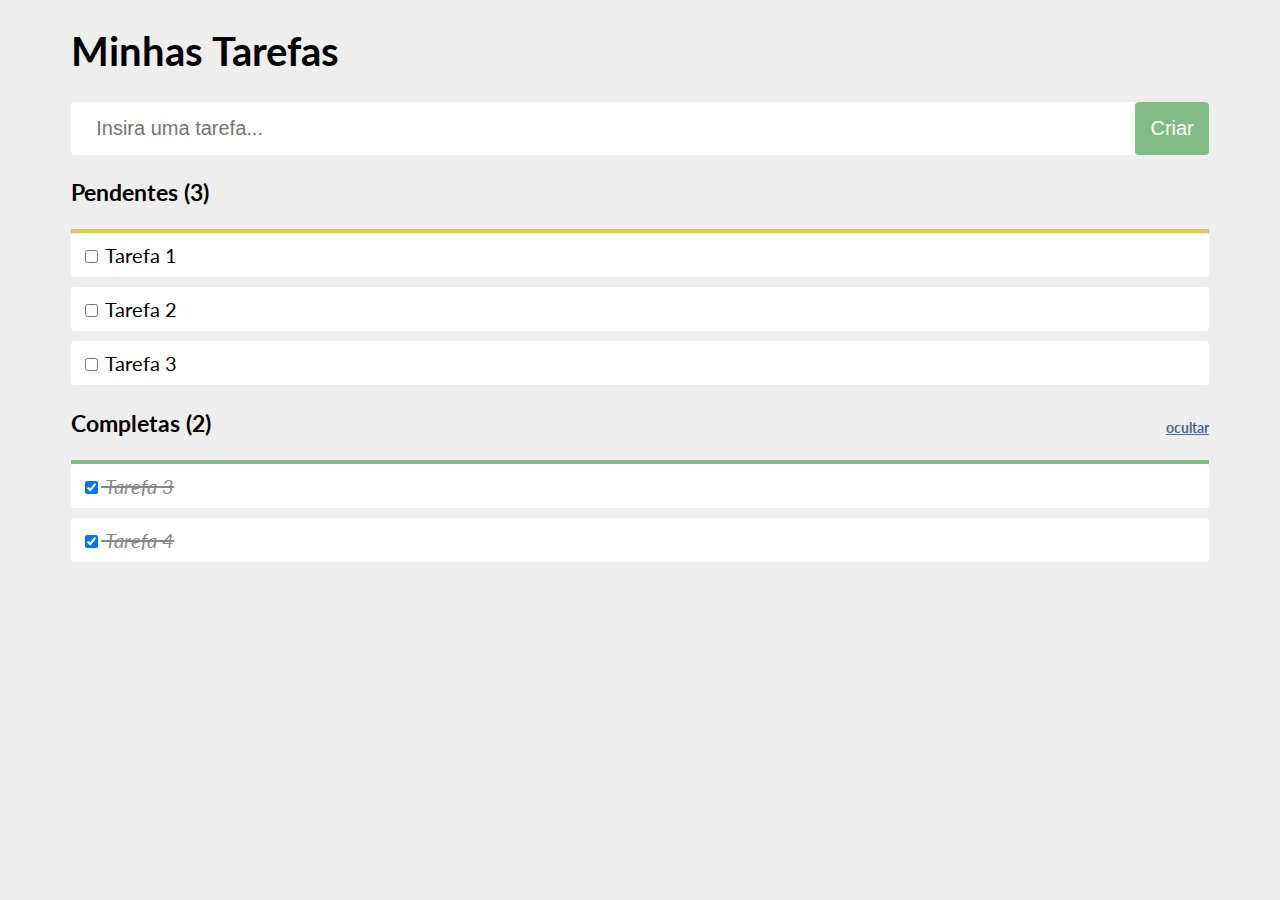
<file: Modulo 1/Mockup/index.html>
<!DOCTYPE html>
<html lang="pt-BR">
<head>
    <meta charset="UTF-8">
    <meta name="viewport" content="width=device-width, initial-scale=1,maximum-scale=1, user-scalable=no">
    <title>Minhas Tarefas</title>
    <link href='http://fonts.googleapis.com/css?family=Lato' rel='stylesheet' type='text/css'>
    <style>
        body { font-family: 'Lato', sans-serif; background: #eee; font-size: 20px; }
        .container { width:90%; margin: auto; }

        h3 a { float: right; font-size: 14px; color: #4D6893; margin-top: 10px; }

        form                      { background: #FFF; border-radius:4px; padding-left: 10px; }
        form input                { padding:15px; font-size: 20px; }
        form input[type="text"]   { width:50%; border:none; outline: none; }
        form input[type="submit"] { float:right;  border-radius:4px; border:none; background: #81BC88; color: #FFF; }

        ul    { padding: 0; list-style: none; }
        ul li { background: #FFF; border-radius: 4px; padding:10px; margin-bottom: 10px; }

        .tarefas-pendentes ul    { border-top:4px solid #DCC74E;}
        .tarefas-completas ul    { border-top:4px solid #81BC88;}
        .tarefas-completas ul li { text-decoration: line-through; color: #888; font-style: italic; }
    </style>
</head>
<body>
    <div class="container">
        <h1>Minhas Tarefas</h1>

        <form>
            <input type="text" placeholder="Insira uma tarefa..." />
            <input type="submit" value="Criar"/>
        </form>

        <div class="tarefas-pendentes">
            <h3>Pendentes (3)</h3>
            <ul>
                <li><input type="checkbox" /> Tarefa 1</li>
                <li><input type="checkbox" /> Tarefa 2</li>
                <li><input type="checkbox" /> Tarefa 3</li>
            </ul>
        </div>

        <div class="tarefas-completas">
            <h3>Completas (2)<a href="#">ocultar</a></h3>
            <ul>
                <li><input type="checkbox" checked /> Tarefa 3</li>
                <li><input type="checkbox" checked /> Tarefa 4</li>
            </ul>
        </div>
    </div>
</body>
</html>
</file>
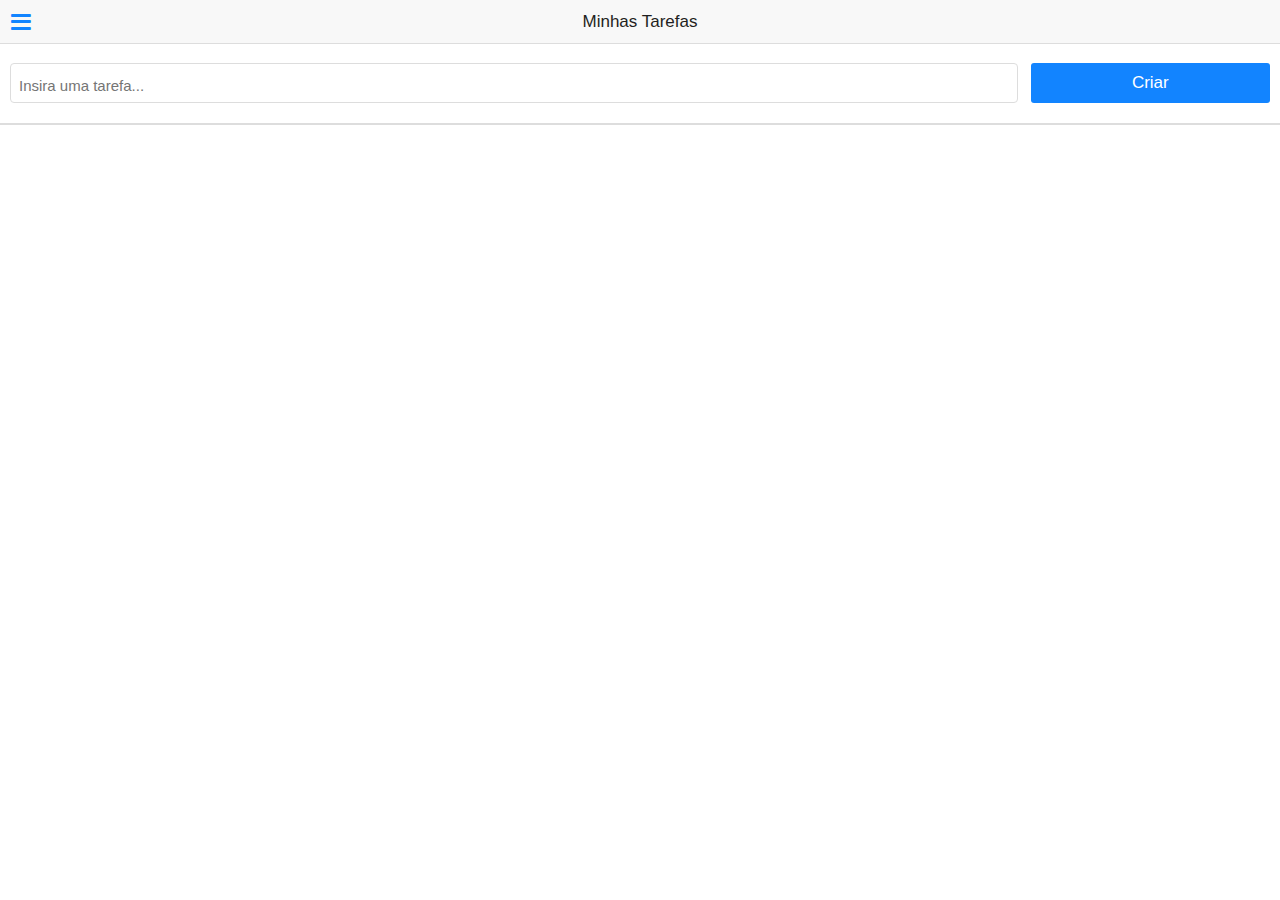
<file: Modulo 2/www/index.html>
<!DOCTYPE html>
<html lang="pt-BR" ng-app="MinhasTarefas">
<head>
    <meta charset="UTF-8">
    <meta name="viewport" content="width=device-width, initial-scale=1,maximum-scale=1, user-scalable=no">
    <title>Minhas Tarefas</title>
    <link href='http://fonts.googleapis.com/css?family=Lato' rel='stylesheet' type='text/css'>
    <!-- <link rel="stylesheet" href="css/style.css"> -->
    <link rel="stylesheet" type="text/css" href="js/bower_components/onsenui/build/css/onsen-css-components-blue-theme.css" />
    <link rel="stylesheet" type="text/css" href="js/bower_components/onsenui/build/css/onsenui.css" />
    <script src="js/bower_components/angular/angular.min.js"></script>
    <script src='js/bower_components/onsenui/build/js/onsenui.js'></script>
    <style>
        body                   { font-family: 'Lato', sans-serif; font-size: 20px; }
        .list                  { margin-bottom: 20px; }
        .list__header          { padding: 10px; font-weight: bold; }
        .list__header .notification { float:right; margin-top:3px; }
        .list__item            { border-bottom: 1px solid #ddd !important; }
        .list__item:last-child { border:none !important;}
        form                   { margin: 20px 0; padding: 0 10px; }
        .text-input            { width:80%; height: 40px; }
        .button                { width:19%; float: right; }
        .exibir                { float:right; margin-right: 15px; color:#666; font-size: 25px; }
        .excluir               { float: right; font-weight: bold; text-decoration: none; color:#B52D2D; font-size: 20px; }
        .notification          { float: right; margin:12px 5px 0 0;}
    </style>
</head>
<body>
    <div class="container">
        <ons-sliding-menu swipeable main-page="templates/pendentes.html" menu-page="templates/menu.html" side="left" var="menu" max-slide-distance="150px"></ons-sliding-menu>
    </div>
    <script src="js/app.js"></script>
</body>
</html>
</file>
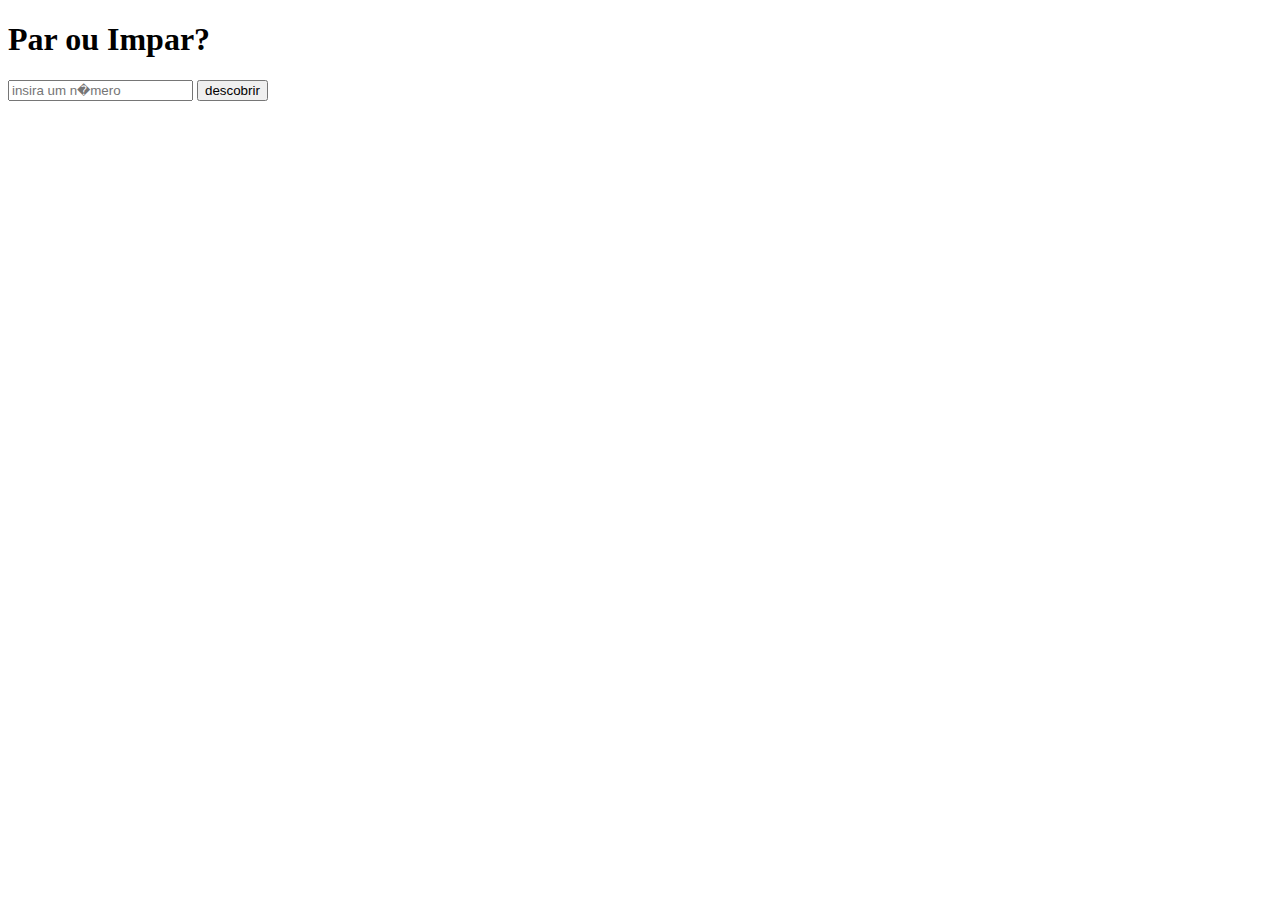
<file: Modulo 1/Exemplos/ex-controller/index.html>
<!DOCTYPE html>
<html lang="en">
<head>
  <script src="angular.min.js"></script>
  <script>
    angular.module('exemplo', []).controller('ExemploController', function(){
        this.descobrir = function(){
            this.resultado = (this.numero % 2 == 0) ? 'par' : 'impar';
        };
    });
  </script>
</head>
<body ng-app="exemplo">
  <div ng-controller="ExemploController as c">
      <h1>Par ou Impar?</h1>
      <form ng-submit="c.descobrir()">
          <input type="text" ng-model="c.numero" placeholder="insira um n�mero">
          <input type="submit" value="descobrir">
      </form>
      {{c.resultado}}
  </div>
</body>
</html>
</file>
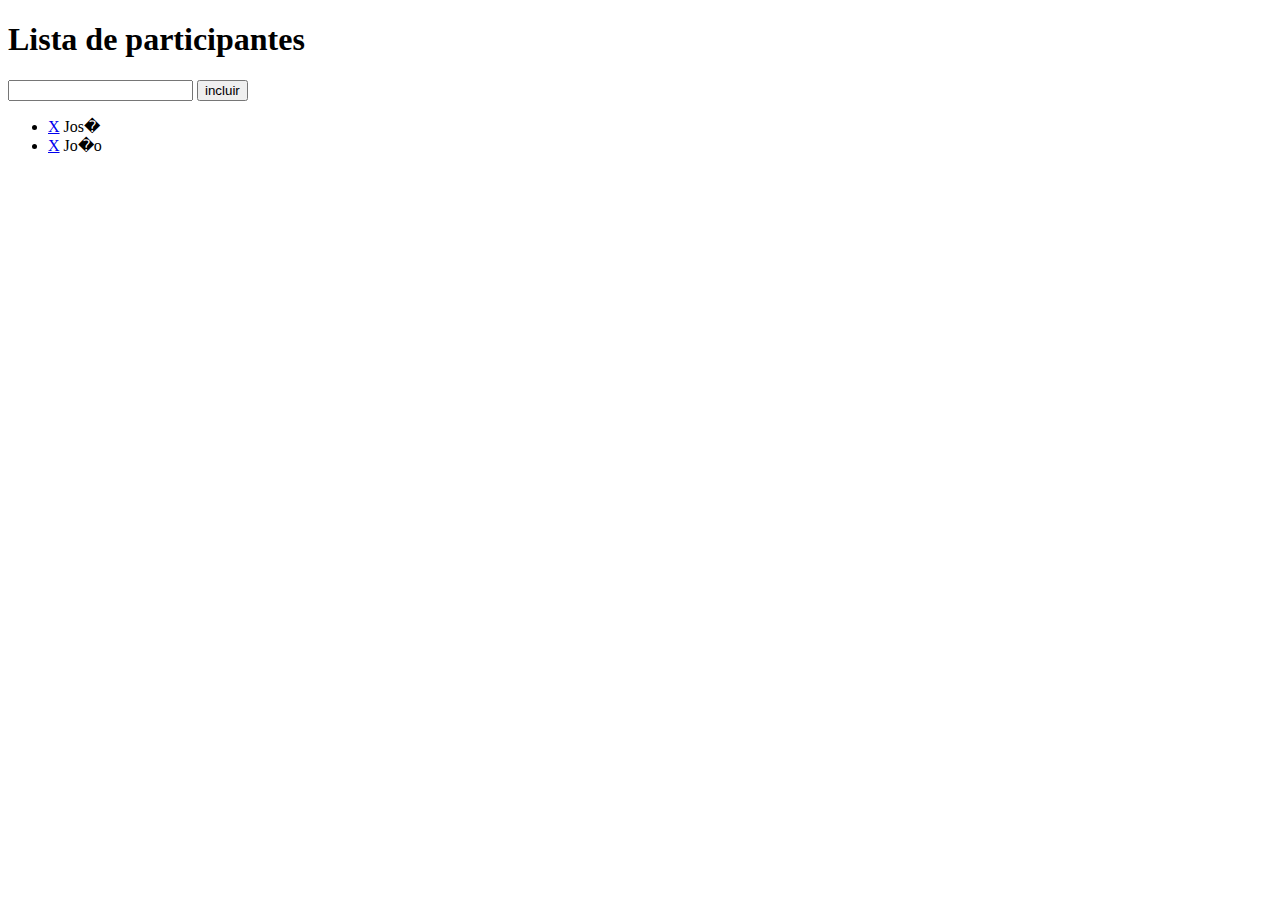
<file: Modulo 1/Exemplos/ex-repeat/index.html>
<!DOCTYPE html>
<html lang="en">
<head>
  <script src="angular.min.js"></script>
  <script>
    var app = angular.module('exemplo', []);

    app.controller('ExemploController', function(){
      this.participantes = ['Jos�', 'Jo�o'];

      this.incluir = function(){
        this.participantes.push(this.participante);
      };

      this.excluir = function(index){
        this.participantes.splice(index, 1);
      };
    });
  </script>
</head>
<body ng-app="exemplo">
  <div ng-controller="ExemploController as c">
      <h1>Lista de participantes</h1>
      <form ng-submit="c.incluir()">
          <input type="text" ng-model="c.participante" placeholder="">
          <input type="submit" value="incluir">
      </form>
      <ul>
          <li ng-repeat="participante in c.participantes track by $index">
            <a href="#" ng-click="c.excluir($index)">X</a> {{participante}}
          </li>
      </ul>
  </div>
</body>
</html>
</file>
<file: Modulo 2/www/css/style.css>
body { font-family: 'Lato', sans-serif; background: #eee; font-size: 20px; }
.container { width:90%; margin: auto; }

h3 a { float: right; font-size: 14px; color: #4D6893; margin-top: 10px; }

form                      { background: #FFF; border-radius:4px; padding-left: 10px; }
form input                { padding:15px; font-size: 20px; }
form input[type="text"]   { width:50%; border:none; outline: none; }
form input[type="submit"] { float:right;  border-radius:4px; border:none; background: #81BC88; color: #FFF; }

ul    { padding: 0; list-style: none; }
ul li { background: #FFF; border-radius: 4px; padding:10px; margin-bottom: 10px; }

.tarefas-pendentes ul    { border-top:4px solid #DCC74E;}
.tarefas-completas ul    { border-top:4px solid #81BC88;}
.tarefas-completas ul li { text-decoration: line-through; color: #888; font-style: italic; }

.excluir { float: right; font-weight: bold; text-decoration: none; color:#B52D2D; }
</file>
<file: Modulo 2/www/js/bower_components/onsenui/build/css/onsen-css-components-blue-theme.css>
html {
  height: 100%;
  width: 100%;
}
body {
  position: absolute;
  top: 0;
  right: 0;
  left: 0;
  bottom: 0;
  padding: 0;
  margin: 0;
  -webkit-text-size-adjust: 100%;
}
*:not(input):not(textarea):not(select) {
  -webkit-user-select: none;
  -moz-user-select: none;
  -ms-user-select: none;
  user-select: none;
  -ms-touch-action: none;
}
* {
  -webkit-tap-highlight-color: rgba(0,0,0,0);
}
input:active,
input:focus,
textarea:active,
textarea:focus,
select:active,
select:focus {
  outline: none;
}
h1 {
  font-size: 36px;
}
h2 {
  font-size: 30px;
}
h3 {
  font-size: 24px;
}
h4,
h5,
h6 {
  font-size: 18px;
}
.page {
  font-family: 'Helvetica Neue', Helvetica, Arial, 'Lucida Grande', sans-serif;
  -webkit-font-smoothing: antialiased;
  -moz-osx-font-smoothing: grayscale;
  font-weight: 400;
  font-size: 17px;
  background-color: #fff;
  position: absolute;
  top: 0px;
  left: 0px;
  right: 0px;
  bottom: 0px;
  overflow: visible;
  font-size: 17px;
  color: #1f1f21;
}
.page::-webkit-scrollbar {
  display: none;
}
.page__content {
  background-color: #fff;
  position: absolute;
  top: 0px;
  left: 0px;
  right: 0px;
  bottom: 0px;
  -webkit-box-sizing: border-box;
  -moz-box-sizing: border-box;
  box-sizing: border-box;
  margin-top: -1px;
}
.page__background {
  background-color: #fff;
  position: absolute;
  top: 0px;
  left: 0px;
  right: 0px;
  bottom: 0px;
  -webkit-box-sizing: border-box;
  -moz-box-sizing: border-box;
  box-sizing: border-box;
}
.content-padded {
  padding: 8px;
}
/* topdoc
  name: Switch
  class: switch
  modifiers:
    :focus: Focus state
    :disabled: Disabled state
  markup:
    <label class="switch">
      <input type="checkbox" class="switch__input">
      <div class="switch__toggle"></div>
    </label>
    <label class="switch">
      <input type="checkbox" class="switch__input" checked>
      <div class="switch__toggle"></div>
    </label>
    <label class="switch">
      <input type="checkbox" class="switch__input" disabled>
      <div class="switch__toggle"></div>
    </label>
*/
.switch {
  position: relative;
  display: inline-block;
  vertical-align: top;
  -webkit-box-sizing: border-box;
  -moz-box-sizing: border-box;
  box-sizing: border-box;
  -webkit-background-clip: padding-box;
  background-clip: padding-box;
  position: relative;
  overflow: hidden;
  font-size: 17px;
  padding: 0 20px;
  border: none;
  overflow: visible;
  width: 51px;
  height: 32px;
  z-index: 0;
  text-align: left;
}
.switch__input {
  position: absolute;
  overflow: hidden;
  right: 0px;
  top: 0px;
  left: 0px;
  bottom: 0px;
  padding: 0;
  border: 0;
  opacity: 0.001;
  z-index: 1;
  vertical-align: top;
  outline: none;
  width: 100%;
  height: 100%;
  margin: 0;
  -webkit-appearance: none;
  appearance: none;
  width: 51px;
  height: 44px;
  margin-top: -6px;
  top: 0px;
  left: 0px;
  -webkit-transition: all 0.2s linear;
  -moz-transition: all 0.2s linear;
  -o-transition: all 0.2s linear;
  transition: all 0.2s linear;
}
.switch__toggle {
  background-color: #ddd;
  position: absolute;
  top: 0px;
  left: 0px;
  right: 0px;
  bottom: 0px;
  -webkit-border-radius: 30px;
  border-radius: 30px;
  -webkit-transition-property: all;
  -moz-transition-property: all;
  -o-transition-property: all;
  transition-property: all;
  -webkit-transition-duration: 0.35s;
  -moz-transition-duration: 0.35s;
  -o-transition-duration: 0.35s;
  transition-duration: 0.35s;
  -webkit-transition-timing-function: ease-out;
  -moz-transition-timing-function: ease-out;
  -o-transition-timing-function: ease-out;
  transition-timing-function: ease-out;
}
.switch__toggle:before {
  -webkit-box-sizing: border-box;
  -moz-box-sizing: border-box;
  box-sizing: border-box;
  -webkit-background-clip: padding-box;
  background-clip: padding-box;
  position: absolute;
  content: '';
  -webkit-border-radius: 28px;
  border-radius: 28px;
  height: 28px;
  width: 28px;
  background-color: #fff;
  left: 2px;
  top: 2px;
  -webkit-transition-property: all;
  -moz-transition-property: all;
  -o-transition-property: all;
  transition-property: all;
  -webkit-transition-duration: 0.35s;
  -moz-transition-duration: 0.35s;
  -o-transition-duration: 0.35s;
  transition-duration: 0.35s;
  -webkit-transition-timing-function: cubic-bezier(0.5, 1.6, 0.5, 1);
  -moz-transition-timing-function: cubic-bezier(0.5, 1.6, 0.5, 1);
  -o-transition-timing-function: cubic-bezier(0.5, 1.6, 0.5, 1);
  transition-timing-function: cubic-bezier(0.5, 1.6, 0.5, 1);
}
.switch__input:checked + .switch__toggle {
  background-color: #4cd964;
}
.switch__input:checked + .switch__toggle:before {
  -webkit-transform: translateX(18px);
  -moz-transform: translateX(18px);
  -ms-transform: translateX(18px);
  -o-transform: translateX(18px);
  transform: translateX(18px);
}
.switch__input:not(:checked) + .switch__toggle:before {
  -webkit-transform: translateX(0px);
  -moz-transform: translateX(0px);
  -ms-transform: translateX(0px);
  -o-transform: translateX(0px);
  transform: translateX(0px);
}
.switch__input:disabled + .switch__toggle {
  opacity: 0.3;
  cursor: default;
  pointer-events: none;
}
/* topdoc
  name: Range
  class: range
  modifiers:
    :active: Active state
    :disabled: Disabled state
    :focus: Focused
  markup:
    <input type="range" class="range">
    <input type="range" class="range" disabled>
  showcase:
    <div class="navigation-bar">
        <div class="navigation-bar__item center full">
            <h1 class="navigation-bar__title">Range</h1>
        </div>
    </div>

    <div style="padding:8px">
      <input type="range" class="range" style="width:100%" value="0">
    </div>

    <div style="padding:8px">
      <input type="range" class="range" style="width:100%" value="30">
    </div>

    <div style="padding:8px">
      <input type="range" class="range" style="width:100%" value="60">
    </div>

    <div style="padding:8px">
      <input type="range" class="range" style="width:100%" value="90">
    </div>
*/
.range {
  padding: 0;
  margin: 0;
  font: inherit;
  color: inherit;
  background: transparent;
  border: none;
  line-height: normal;
  -webkit-box-sizing: border-box;
  -moz-box-sizing: border-box;
  box-sizing: border-box;
  -webkit-background-clip: padding-box;
  background-clip: padding-box;
  vertical-align: top;
  outline: none;
  line-height: 1;
  -webkit-appearance: none;
  -webkit-border-radius: 4px;
  border-radius: 4px;
  border: none;
  height: 2px;
  -webkit-border-radius: 0;
  border-radius: 0;
  -webkit-border-radius: 3px;
  border-radius: 3px;
  background-image: -webkit-gradient(linear, left top, left bottom, from(#ddd), to(#ddd));
  background-image: -webkit-linear-gradient(#ddd, #ddd);
  background-image: -moz-linear-gradient(#ddd, #ddd);
  background-image: -o-linear-gradient(#ddd, #ddd);
  background-image: linear-gradient(#ddd, #ddd);
  background-position: left center;
  -webkit-background-size: 100% 2px;
  background-size: 100% 2px;
  background-repeat: no-repeat;
  overflow: hidden;
  height: 31px;
}
.range::-moz-range-track {
  position: relative;
  border: none;
  background-color: #ddd;
  height: 2px;
  border-radius: 30px;
  box-shadow: none;
  top: 0;
  margin: 0;
  padding: 0;
}
.range::-webkit-slider-thumb {
  cursor: pointer;
  -webkit-appearance: none;
  position: relative;
  height: 29px;
  width: 29px;
  background-color: #fff;
  border: 1px solid #ddd;
  -webkit-border-radius: 30px;
  border-radius: 30px;
  -webkit-box-shadow: none;
  box-shadow: none;
  top: 0;
  margin: 0;
  padding: 0;
}
.range::-moz-range-thumb {
  cursor: pointer;
  position: relative;
  height: 29px;
  width: 29px;
  background-color: #fff;
  border: 1px solid #ddd;
  border-radius: 30px;
  box-shadow: none;
  margin: 0;
  padding: 0;
}
.range::-webkit-slider-thumb:before {
  position: absolute;
  top: 13px;
  right: 0px;
  left: -1024px;
  width: 1024px;
  height: 2px;
  background-color: #1284ff;
  content: '';
  margin: 0;
  padding: 0;
}
.range:disabled {
  opacity: 0.3;
  cursor: default;
  pointer-events: none;
}
/* topdoc
  name: Navigation Bar
  class: navigation-bar
  markup:
    <div class="navigation-bar">
      <div class="navigation-bar__center">Navigation Bar</div>
    </div>
*/
.navigation-bar {
  font-family: 'Helvetica Neue', Helvetica, Arial, 'Lucida Grande', sans-serif;
  -webkit-font-smoothing: antialiased;
  -moz-osx-font-smoothing: grayscale;
  font-weight: 400;
  font-size: 17px;
  -webkit-box-sizing: border-box;
  -moz-box-sizing: border-box;
  box-sizing: border-box;
  -webkit-background-clip: padding-box;
  background-clip: padding-box;
  white-space: nowrap;
  overflow: hidden;
  word-spacing: 0;
  padding: 0;
  margin: 0;
  font: inherit;
  color: inherit;
  background: transparent;
  border: none;
  line-height: normal;
  cursor: default;
  -webkit-user-select: none;
  -moz-user-select: none;
  -ms-user-select: none;
  user-select: none;
  z-index: 2;
  display: block;
  height: 44px;
  padding-left: 0;
  padding-right: 0;
  background: #f8f8f8;
  color: #1f1f21;
  -webkit-box-shadow: none;
  box-shadow: none;
  border-bottom: 1px solid #ddd;
  font-weight: 400;
  width: 100%;
  white-space: nowrap;
  overflow: visible;
}
@media (-webkit-min-device-pixel-ratio: 2), (min-resolution: 192dpi) {
  .navigation-bar {
    border-bottom: none;
    -webkit-background-size: 100% 1px;
    background-size: 100% 1px;
    background-repeat: no-repeat;
    background-position: bottom;
    background-image: -webkit-linear-gradient(90deg, #ddd, #ddd 50%, transparent 50%);
    background-image: -moz-linear-gradient(90deg, #ddd, #ddd 50%, transparent 50%);
    background-image: -o-linear-gradient(90deg, #ddd, #ddd 50%, transparent 50%);
    background-image: linear-gradient(0deg, #ddd, #ddd 50%, transparent 50%);
  }
}
.navigation-bar__line-height {
  line-height: 44px;
  padding-bottom: 0;
  padding-top: 0;
}
.navigation-bar__bg {
  background: #f8f8f8;
}
.navigation-bar__item,
.navigation-bar__left,
.navigation-bar__right,
.navigation-bar__center {
  -webkit-box-sizing: border-box;
  -moz-box-sizing: border-box;
  box-sizing: border-box;
  -webkit-background-clip: padding-box;
  background-clip: padding-box;
  padding: 0;
  margin: 0;
  font: inherit;
  color: inherit;
  background: transparent;
  border: none;
  line-height: normal;
  height: 44px;
  vertical-align: top;
  overflow: visible;
  display: block;
  vertical-align: middle;
  float: left;
}
.navigation-bar__left {
  max-width: 50%;
  width: 27%;
  text-align: left;
}
.navigation-bar__right {
  max-width: 50%;
  width: 27%;
  text-align: right;
}
.navigation-bar__center {
  width: 46%;
  text-align: center;
  line-height: 44px;
  font-size: 17px;
  font-weight: 500;
  color: #1f1f21;
}
.navigation-bar__title {
  line-height: 44px;
  font-size: 17px;
  font-weight: 500;
  color: #1f1f21;
  margin: 0;
  padding: 0;
  overflow: visible;
}
.navigation-bar__center:first-child:last-child {
  width: 100%;
}
/* topdoc
  name: Navigation Bar Item
  use: Toolbar Button, Navigation Bar
  markup:
    <div class="navigation-bar">
      <div class="navigation-bar__left">
        <span class="toolbar-button--quiet navigation-bar__line-height">
          <i class="ion-navicon" style="font-size:32px; vertical-align:-6px;"></i>
        </span>
      </div>

      <div class="navigation-bar__center">
        Navigation Bar
      </div>

      <div class="navigation-bar__right">
        <span class="toolbar-button--quiet navigation-bar__line-height">Label</span>
      </div>
    </div>
*/
/* topdoc
  name: Navigation Bar with Outline Button
  use: Toolbar Button, Navigation Bar
  markup:
    <!-- Prerequisite=This example use ionicons(http://ionicons.com) to display icons. -->
    <div class="navigation-bar">
      <div class="navigation-bar__left">
        <span class="toolbar-button--outline navigation-bar__line-height">
          <i class="ion-navicon" style="font-size:32px; vertical-align:-6px;"></i>
        </span>
      </div>

      <div class="navigation-bar__center">
        Title
      </div>

      <div class="navigation-bar__right">
        <span class="toolbar-button--outline navigation-bar__line-height">Button</span>
      </div>
    </div>
*/
/* topdoc
  name: Android-like Navigation Bar
  class: navigation-bar--android
  hint: .navigation-bar--android
  use: Navigation Bar, Toolbar Button
  markup:
    <div class="navigation-bar navigation-bar--android">
      <div class="navigation-bar__left navigation-bar--android__left">
        <span class="toolbar-button navigation-bar__line-height" style="padding:0 5px 0 5px;"><i class="ion-android-arrow-back" style="font-size:20px;"></i></span>
      </div>
      <div class="navigation-bar__center navigation-bar--android__center">
        <span class="toolbar-button navigation-bar__line-height" style="padding:0">
          <i class="ion-cube" style="font-size:20px;"></i> App Bar
        </span>
      </div>
      <div class="navigation-bar__right navigation-bar--android__right">
        <span class="toolbar-button--quiet navigation-bar__line-height">
          <i class="ion-android-share" style="font-size:20px;"></i>
        </span>
        <span class="toolbar-button--quiet navigation-bar__line-height">
          <i class="ion-android-more" style="font-size:20px;"></i>
        </span>
      </div>
    </div>
*/
.navigation-bar--android__left {
  float: left;
  text-align: left;
  width: auto;
  min-width: 10px;
}
.navigation-bar--android__center {
  float: left;
  text-align: left;
  width: auto;
  max-width: 50%;
}
.navigation-bar--android__right {
  float: right;
  text-align: right;
  width: auto;
}
.navigation-bar--android__center:first-child:last-child {
  padding-left: 10px;
}
/* topdoc
  name: Android-like Navigation Bar(2)
  use: Android-like Navigation Bar
  markup:
    <div class="navigation-bar navigation-bar--android">
      <div class="navigation-bar__left navigation-bar--android__left">
        <span class="toolbar-button navigation-bar__line-height" style="padding:0 5px 0 0;"><i class="ion-android-drawer" style="font-size:20px;"></i></span>
      </div>
      <div class="navigation-bar__center navigation-bar--android__center">
        App Bar
      </div>
      <div class="navigation-bar__right navigation-bar--android__right">
        <span class="toolbar-button--quiet navigation-bar__line-height">
          <i class="ion-android-star" style="font-size:20px;"></i>
        </span>
        <span class="toolbar-button--quiet navigation-bar__line-height">
          <i class="ion-android-search" style="font-size:20px;"></i>
        </span>
        <span class="toolbar-button--quiet navigation-bar__line-height">
          <i class="ion-android-more" style="font-size:20px;"></i>
        </span>
      </div>
    </div>
*/
/* topdoc
  name: Transparent Navigation Bar
  class: navigation-bar--transparent
  use: Toolbar Button, Navigation Bar
  markup:
    <div class="navigation-bar navigation-bar--transparent">
      <div class="navigation-bar__left">
        <span class="toolbar-button--quiet navigation-bar__line-height">
          <i class="ion-navicon" style="font-size:32px; vertical-align:-6px;"></i>
        </span>
      </div>
      <div class="navigation-bar__center">
        Navigation Bar
      </div>
      <div class="navigation-bar__right">
        <span class="toolbar-button--quiet navigation-bar__line-height">Label</span>
      </div>
    </div>
*/
.navigation-bar--transparent {
  background-color: transparent;
  background-image: none;
  border: none;
}
/* topdoc
  name: Navigation Bar with Outline Button
  use: Toolbar Button, Navigation Bar
  markup:
    <!-- Prerequisite=This example use ionicons(http://ionicons.com) to display icons. -->
    <div class="navigation-bar">
      <div class="navigation-bar__left">
        <span class="toolbar-button--outline navigation-bar__line-height">
          <i class="ion-navicon" style="font-size:32px; vertical-align:-6px;"></i>
        </span>
      </div>

      <div class="navigation-bar__center">
        Title
      </div>

      <div class="navigation-bar__right">
        <span class="toolbar-button--outline navigation-bar__line-height">Button</span>
      </div>
    </div>
*/
/* topdoc
  name: Transparent Navigation Bar
  class: navigation-bar--transparent
  use: Toolbar Button, Navigation Bar
  markup:
    <!-- Prerequisite=This example use ionicons(http://ionicons.com) to display icons. -->
    <div class="navigation-bar navigation-bar--transparent">
      <div class="navigation-bar__left">
        <span class="toolbar-button--quiet navigation-bar__line-height">
          <i class="ion-navicon" style="font-size:32px; vertical-align:-6px;"></i>
        </span>
      </div>
      <div class="navigation-bar__center">
        Navigation Bar
      </div>
      <div class="navigation-bar__right">
        <span class="toolbar-button--quiet navigation-bar__line-height">Label</span>
      </div>
    </div>
*/
.navigation-bar--transparent {
  background-color: transparent;
  background-image: none;
  border: none;
}
/* topdoc
  name: Bottom Bar
  class: bottom-bar
  use: Navigation Bar
  markup:
    <div class="bottom-bar">
      <div class="bottom-bar__line-height" style="text-align:center">Bottom Toolbar</div>
    </div>
*/
.bottom-bar {
  font-family: 'Helvetica Neue', Helvetica, Arial, 'Lucida Grande', sans-serif;
  -webkit-font-smoothing: antialiased;
  -moz-osx-font-smoothing: grayscale;
  font-weight: 400;
  font-size: 17px;
  -webkit-box-sizing: border-box;
  -moz-box-sizing: border-box;
  box-sizing: border-box;
  -webkit-background-clip: padding-box;
  background-clip: padding-box;
  white-space: nowrap;
  overflow: hidden;
  word-spacing: 0;
  padding: 0;
  margin: 0;
  font: inherit;
  color: inherit;
  background: transparent;
  border: none;
  line-height: normal;
  cursor: default;
  -webkit-user-select: none;
  -moz-user-select: none;
  -ms-user-select: none;
  user-select: none;
  z-index: 2;
  display: block;
  height: 44px;
  padding-left: 0;
  padding-right: 0;
  background: #f8f8f8;
  color: #1f1f21;
  -webkit-box-shadow: none;
  box-shadow: none;
  font-weight: 400;
  border-bottom: none;
  border-top: 1px solid #ddd;
  position: absolute;
  bottom: 0px;
  right: 0px;
  left: 0px;
}
@media (-webkit-min-device-pixel-ratio: 2), (min-resolution: 192dpi) {
  .bottom-bar {
    border-top: none;
    -webkit-background-size: 100% 1px;
    background-size: 100% 1px;
    background-repeat: no-repeat;
    background-position: top;
    background-image: -webkit-linear-gradient(270deg, #ddd, #ddd 50%, transparent 50%);
    background-image: -moz-linear-gradient(270deg, #ddd, #ddd 50%, transparent 50%);
    background-image: -o-linear-gradient(270deg, #ddd, #ddd 50%, transparent 50%);
    background-image: linear-gradient(180deg, #ddd, #ddd 50%, transparent 50%);
  }
}
.bottom-bar__line-height {
  line-height: 44px;
  padding-bottom: 0;
  padding-top: 0;
}
.bottom-bar--transparent {
  background-color: transparent;
  background-image: none;
  border: none;
}
/* topdoc
  name: Navigation Bar with Segment
  class: navigation-bar
  hint: .navigation-bar .button-bar
  use: Segment, Navigation Bar
  markup:
    <div class="navigation-bar">
      <div class="navigation-bar__center">
        <div class="button-bar" style="width:200px;margin:7px 50px;">
          <div class="button-bar__item">
            <input type="radio" name="navi-segment-a" checked>
            <div class="button-bar__button">One</div>
          </div>

          <div class="button-bar__item">
            <input type="radio" name="navi-segment-a">
            <div class="button-bar__button">Two</div>
          </div>
        </div>
      </div>
    </div>
*/
/* topdoc
  name: Button
  class: button
  modifiers:
    :active: Active state
    :disabled: Disabled state
    :focus: Focused
  markup:
    <button class="button">Button</button>
    <button class="button" disabled>Button</button>
*/
.button {
  position: relative;
  display: inline-block;
  vertical-align: top;
  -webkit-box-sizing: border-box;
  -moz-box-sizing: border-box;
  box-sizing: border-box;
  -webkit-background-clip: padding-box;
  background-clip: padding-box;
  padding: 0;
  margin: 0;
  font: inherit;
  color: inherit;
  background: transparent;
  border: none;
  line-height: normal;
  font-family: 'Helvetica Neue', Helvetica, Arial, 'Lucida Grande', sans-serif;
  -webkit-font-smoothing: antialiased;
  -moz-osx-font-smoothing: grayscale;
  font-weight: 400;
  font-size: 17px;
  cursor: default;
  -webkit-user-select: none;
  -moz-user-select: none;
  -ms-user-select: none;
  user-select: none;
  text-overflow: ellipsis;
  white-space: nowrap;
  overflow: hidden;
  height: auto;
  text-decoration: none;
  padding: 4px 10px;
  font-size: 17px;
  line-height: 32px;
  letter-spacing: 0;
  color: #fff;
  vertical-align: middle;
  background-color: #1284ff;
  border: 0px solid currentColor;
  -webkit-border-radius: 3px;
  border-radius: 3px;
  -webkit-transition: none;
  -moz-transition: none;
  -o-transition: none;
  transition: none;
}
.button:hover {
  -webkit-transition: none;
  -moz-transition: none;
  -o-transition: none;
  transition: none;
}
.button:active {
  background-color: #1284ff;
  -webkit-transition: none;
  -moz-transition: none;
  -o-transition: none;
  transition: none;
  opacity: 0.2;
}
.button:focus {
  outline: 0;
}
.button:disabled,
.button[disabled] {
  opacity: 0.3;
  cursor: default;
  pointer-events: none;
}
/* topdoc
  name: Outline Button
  class: button--outline
  use: Button
  markup:
    <button class="button button--outline">Button</button>
    <button class="button button--outline" disabled>Button</button>
*/
.button--outline {
  background-color: transparent;
  border: 1px solid #1284ff;
  color: #1284ff;
}
.button--outline:active {
  background-color: rgba(18,132,255,0.2);
  border: 1px solid #1284ff;
  color: #1284ff;
  opacity: 1;
}
.button--outline:hover {
  border: 1px solid #1284ff;
  -webkit-transition: 0;
  -moz-transition: 0;
  -o-transition: 0;
  transition: 0;
}
/* topdoc
  name: Light Button
  class: button--light
  use: Button
  markup:
    <button class="button button--light">Button</button>
    <button class="button button--light" disabled>Button</button>
*/
.button--light {
  background-color: transparent;
  color: rgba(0,0,0,0.4);
  border: 1px solid rgba(0,0,0,0.2);
}
.button--light:active {
  background-color: rgba(0,0,0,0.05);
  color: rgba(0,0,0,0.4);
  border: 1px solid rgba(0,0,0,0.2);
  opacity: 1;
}
/* topdoc
  name: Quiet Button
  class: button--quiet
  markup:
    <button class="button--quiet">Button</button>
    <button class="button--quiet" disabled>Button</button>
*/
.button--quiet {
  position: relative;
  display: inline-block;
  vertical-align: top;
  -webkit-box-sizing: border-box;
  -moz-box-sizing: border-box;
  box-sizing: border-box;
  -webkit-background-clip: padding-box;
  background-clip: padding-box;
  padding: 0;
  margin: 0;
  font: inherit;
  color: inherit;
  background: transparent;
  border: none;
  line-height: normal;
  font-family: 'Helvetica Neue', Helvetica, Arial, 'Lucida Grande', sans-serif;
  -webkit-font-smoothing: antialiased;
  -moz-osx-font-smoothing: grayscale;
  font-weight: 400;
  font-size: 17px;
  cursor: default;
  -webkit-user-select: none;
  -moz-user-select: none;
  -ms-user-select: none;
  user-select: none;
  text-overflow: ellipsis;
  white-space: nowrap;
  overflow: hidden;
  height: auto;
  text-decoration: none;
  padding: 4px 10px;
  font-size: 17px;
  line-height: 32px;
  letter-spacing: 0;
  color: #fff;
  vertical-align: middle;
  background-color: #1284ff;
  border: 0px solid currentColor;
  -webkit-border-radius: 3px;
  border-radius: 3px;
  -webkit-transition: none;
  -moz-transition: none;
  -o-transition: none;
  transition: none;
  background: transparent;
  border: 1px solid transparent;
  -webkit-box-shadow: none;
  box-shadow: none;
  background: transparent;
  color: #1284ff;
  border: none;
}
.button--quiet:disabled,
.button--quiet[disabled] {
  opacity: 0.3;
  cursor: default;
  pointer-events: none;
  border: none;
}
.button--quiet:hover {
  -webkit-transition: none;
  -moz-transition: none;
  -o-transition: none;
  transition: none;
}
.button--quiet:focus {
  outline: 0;
}
.button--quiet:active {
  background-color: transparent;
  border: none;
  -webkit-transition: none;
  -moz-transition: none;
  -o-transition: none;
  transition: none;
  opacity: 0.2;
  color: #1284ff;
}
/* topdoc
  name: Call To Action Button
  class: button--cta
  markup:
    <button class="button--cta">Button</button>
    <button class="button--cta" disabled>Button</button>
*/
.button--cta {
  position: relative;
  display: inline-block;
  vertical-align: top;
  -webkit-box-sizing: border-box;
  -moz-box-sizing: border-box;
  box-sizing: border-box;
  -webkit-background-clip: padding-box;
  background-clip: padding-box;
  padding: 0;
  margin: 0;
  font: inherit;
  color: inherit;
  background: transparent;
  border: none;
  line-height: normal;
  font-family: 'Helvetica Neue', Helvetica, Arial, 'Lucida Grande', sans-serif;
  -webkit-font-smoothing: antialiased;
  -moz-osx-font-smoothing: grayscale;
  font-weight: 400;
  font-size: 17px;
  cursor: default;
  -webkit-user-select: none;
  -moz-user-select: none;
  -ms-user-select: none;
  user-select: none;
  text-overflow: ellipsis;
  white-space: nowrap;
  overflow: hidden;
  height: auto;
  text-decoration: none;
  padding: 4px 10px;
  font-size: 17px;
  line-height: 32px;
  letter-spacing: 0;
  color: #fff;
  vertical-align: middle;
  background-color: #1284ff;
  border: 0px solid currentColor;
  -webkit-border-radius: 3px;
  border-radius: 3px;
  -webkit-transition: none;
  -moz-transition: none;
  -o-transition: none;
  transition: none;
  border: none;
  background-color: #4cda64;
  color: #fff;
}
.button--cta:hover {
  -webkit-transition: none;
  -moz-transition: none;
  -o-transition: none;
  transition: none;
}
.button--cta:focus {
  outline: 0;
}
.button--cta:active {
  color: var-button-cat-color;
  background-color: #4cda64;
  -webkit-transition: none;
  -moz-transition: none;
  -o-transition: none;
  transition: none;
  opacity: 0.2;
}
.button--cta:disabled,
.button--cta[disabled] {
  opacity: 0.3;
  cursor: default;
  pointer-events: none;
}
/* topdoc
  name: Large Button
  class: button--large
  use: Button
  markup:
    <button class="button button--large">Button</button>
*/
.button--large {
  font-size: 17px;
  font-weight: 500;
  line-height: 36px;
  padding: 4px 12px;
  display: block;
  width: 100%;
  text-align: center;
}
.button--large:active {
  background-color: #1284ff;
  -webkit-transition: none;
  -moz-transition: none;
  -o-transition: none;
  transition: none;
  opacity: 0.2;
  -webkit-transition: none;
  -moz-transition: none;
  -o-transition: none;
  transition: none;
}
.button--large:disabled,
.button--large[disabled] {
  opacity: 0.3;
  cursor: default;
  pointer-events: none;
}
.button--large:hover {
  -webkit-transition: none;
  -moz-transition: none;
  -o-transition: none;
  transition: none;
}
.button--large:focus {
  outline: 0;
}
/* topdoc
  name: Large Quiet Button
  class: button--large--quiet
  markup:
    <button class="button--large--quiet">Button</button>
*/
.button--large--quiet {
  position: relative;
  display: inline-block;
  vertical-align: top;
  -webkit-box-sizing: border-box;
  -moz-box-sizing: border-box;
  box-sizing: border-box;
  -webkit-background-clip: padding-box;
  background-clip: padding-box;
  padding: 0;
  margin: 0;
  font: inherit;
  color: inherit;
  background: transparent;
  border: none;
  line-height: normal;
  font-family: 'Helvetica Neue', Helvetica, Arial, 'Lucida Grande', sans-serif;
  -webkit-font-smoothing: antialiased;
  -moz-osx-font-smoothing: grayscale;
  font-weight: 400;
  font-size: 17px;
  cursor: default;
  -webkit-user-select: none;
  -moz-user-select: none;
  -ms-user-select: none;
  user-select: none;
  text-overflow: ellipsis;
  white-space: nowrap;
  overflow: hidden;
  height: auto;
  text-decoration: none;
  padding: 4px 10px;
  font-size: 17px;
  line-height: 32px;
  letter-spacing: 0;
  color: #fff;
  vertical-align: middle;
  background-color: #1284ff;
  border: 0px solid currentColor;
  -webkit-border-radius: 3px;
  border-radius: 3px;
  -webkit-transition: none;
  -moz-transition: none;
  -o-transition: none;
  transition: none;
  font-size: 17px;
  font-weight: 500;
  line-height: 36px;
  padding: 4px 12px;
  display: block;
  width: 100%;
  background: transparent;
  border: 1px solid transparent;
  -webkit-box-shadow: none;
  box-shadow: none;
  color: #1284ff;
  text-align: center;
}
.button--large--quiet:active {
  -webkit-transition: none;
  -moz-transition: none;
  -o-transition: none;
  transition: none;
  opacity: 0.2;
  color: #1284ff;
  background: transparent;
  border: 1px solid transparent;
  -webkit-box-shadow: none;
  box-shadow: none;
}
.button--large--quiet:disabled,
.button--large--quiet[disabled] {
  opacity: 0.3;
  cursor: default;
  pointer-events: none;
}
.button--large--quiet:hover {
  -webkit-transition: none;
  -moz-transition: none;
  -o-transition: none;
  transition: none;
}
.button--large--quiet:focus {
  outline: 0;
}
/* topdoc
  name: Large Call To Action Button
  class: button--large--cta
  markup:
    <button class="button--large--cta" >Button</button>
*/
.button--large--cta {
  position: relative;
  display: inline-block;
  vertical-align: top;
  -webkit-box-sizing: border-box;
  -moz-box-sizing: border-box;
  box-sizing: border-box;
  -webkit-background-clip: padding-box;
  background-clip: padding-box;
  padding: 0;
  margin: 0;
  font: inherit;
  color: inherit;
  background: transparent;
  border: none;
  line-height: normal;
  font-family: 'Helvetica Neue', Helvetica, Arial, 'Lucida Grande', sans-serif;
  -webkit-font-smoothing: antialiased;
  -moz-osx-font-smoothing: grayscale;
  font-weight: 400;
  font-size: 17px;
  cursor: default;
  -webkit-user-select: none;
  -moz-user-select: none;
  -ms-user-select: none;
  user-select: none;
  text-overflow: ellipsis;
  white-space: nowrap;
  overflow: hidden;
  height: auto;
  text-decoration: none;
  padding: 4px 10px;
  font-size: 17px;
  line-height: 32px;
  letter-spacing: 0;
  color: #fff;
  vertical-align: middle;
  background-color: #1284ff;
  border: 0px solid currentColor;
  -webkit-border-radius: 3px;
  border-radius: 3px;
  -webkit-transition: none;
  -moz-transition: none;
  -o-transition: none;
  transition: none;
  border: none;
  background-color: #4cda64;
  color: #fff;
  font-size: 17px;
  font-weight: 500;
  line-height: 36px;
  padding: 4px 12px;
  width: 100%;
  text-align: center;
  display: block;
}
.button--large--cta:hover {
  -webkit-transition: none;
  -moz-transition: none;
  -o-transition: none;
  transition: none;
}
.button--large--cta:focus {
  outline: 0;
}
.button--large--cta:active {
  color: #fff;
  background-color: #4cda64;
  -webkit-transition: none;
  -moz-transition: none;
  -o-transition: none;
  transition: none;
  opacity: 0.2;
}
.button--large--cta:disabled,
.button--large--cta[disabled] {
  opacity: 0.3;
  cursor: default;
  pointer-events: none;
}
/* topdoc
  name: Button Bar
  class: button-bar
  modifiers:
    :disabled: Disabled state
  markup:
    <div class="button-bar" style="width:280px;margin:0 auto;">
      <div class="button-bar__item">
        <button class="button-bar__button">One</button>
      </div>
      <div class="button-bar__item">
        <button class="button-bar__button">Two</button>
      </div>
      <div class="button-bar__item">
        <button class="button-bar__button">Three</button>
      </div>
    </div>
*/
.button-bar {
  font-family: 'Helvetica Neue', Helvetica, Arial, 'Lucida Grande', sans-serif;
  -webkit-font-smoothing: antialiased;
  -moz-osx-font-smoothing: grayscale;
  font-weight: 400;
  font-size: 17px;
  display: table;
  table-layout: fixed;
  white-space: nowrap;
  margin: 0;
  padding: 0;
  position: relative;
  margin: 0;
  border: none;
}
.button-bar__item {
  font-family: 'Helvetica Neue', Helvetica, Arial, 'Lucida Grande', sans-serif;
  -webkit-font-smoothing: antialiased;
  -moz-osx-font-smoothing: grayscale;
  font-weight: 400;
  font-size: 17px;
  display: table-cell;
  width: auto;
  -webkit-border-radius: 0;
  border-radius: 0;
  position: relative;
  position: relative;
  overflow: hidden;
  padding: 0;
  position: relative;
  overflow: hidden;
}
.button-bar__item > input {
  position: absolute;
  overflow: hidden;
  right: 0px;
  top: 0px;
  left: 0px;
  bottom: 0px;
  padding: 0;
  border: 0;
  opacity: 0.001;
  z-index: 1;
  vertical-align: top;
  outline: none;
  width: 100%;
  height: 100%;
  margin: 0;
  -webkit-appearance: none;
  appearance: none;
}
.button-bar__item:first-child > .button-bar__button {
  border-left: 1px solid #1284ff;
  border-right: 1px solid #1284ff;
  -webkit-border-top-left-radius: 4px;
  border-top-left-radius: 4px;
  -webkit-border-bottom-left-radius: 4px;
  border-bottom-left-radius: 4px;
}
.button-bar__item:last-child > .button-bar__button {
  border-right: 1px solid #1284ff;
  -webkit-border-top-right-radius: 4px;
  border-top-right-radius: 4px;
  -webkit-border-bottom-right-radius: 4px;
  border-bottom-right-radius: 4px;
}
.button-bar__button {
  font-family: 'Helvetica Neue', Helvetica, Arial, 'Lucida Grande', sans-serif;
  -webkit-font-smoothing: antialiased;
  -moz-osx-font-smoothing: grayscale;
  font-weight: 400;
  font-size: 17px;
  -webkit-border-radius: inherit;
  border-radius: inherit;
  background-color: transparent;
  color: #1284ff;
  border: 0px solid #1284ff;
  border-top: 1px solid #1284ff;
  border-bottom: 1px solid #1284ff;
  border-right: 1px solid #1284ff;
  font-weight: 400;
  padding: 0 8px;
  height: 27px;
  line-height: 27px;
  font-size: 13px;
  width: 100%;
  -webkit-transition: background-color 0.2s linear, color 0.2s linear;
  -moz-transition: background-color 0.2s linear, color 0.2s linear;
  -o-transition: background-color 0.2s linear, color 0.2s linear;
  transition: background-color 0.2s linear, color 0.2s linear;
  -webkit-box-sizing: border-box;
  -moz-box-sizing: border-box;
  box-sizing: border-box;
}
.button-bar__button:active,
:active + .button-bar__button {
  background-color: rgba(18,132,255,0.2);
  border: 0px solid #1284ff;
  border-top: 1px solid #1284ff;
  border-bottom: 1px solid #1284ff;
  border-right: 1px solid #1284ff;
  height: 27px;
  line-height: 27px;
  font-size: 13px;
  width: 100%;
  -webkit-transition: none;
  -moz-transition: none;
  -o-transition: none;
  transition: none;
}
.button-bar__item.active > .button-bar__button,
:checked + .button-bar__button {
  background-color: #1284ff;
  color: #fff;
  -webkit-transition: none;
  -moz-transition: none;
  -o-transition: none;
  transition: none;
}
.button-bar__button:disabled {
  opacity: 0.3;
  cursor: default;
  pointer-events: none;
}
.button-bar__button:hover {
  -webkit-transition: none;
  -moz-transition: none;
  -o-transition: none;
  transition: none;
}
.button-bar__button:focus {
  outline: 0;
}
/* topdoc
  name: Segment
  use: Button Bar
  modifiers:
    :disabled: Disabled state
  markup:
    <div class="button-bar" style="width:280px;margin:0 auto;">
      <div class="button-bar__item">
        <input type="radio" name="segment-a" checked>
        <button class="button-bar__button">One</button>
      </div>
      <div class="button-bar__item">
        <input type="radio" name="segment-a">
        <button class="button-bar__button">Two</button>
      </div>
      <div class="button-bar__item">
        <input type="radio" name="segment-a">
        <button class="button-bar__button">Three</button>
      </div>
    </div>
*/
/* topdoc
  name: Icon Tab Bar
  class: tab-bar
  use: Tab Bar
  modifiers:
    :disabled: Disabled state
  markup:
    <!-- Prerequisite=This example use ionicons(http://ionicons.com) to display icons. -->
    <div class="tab-bar">
      <label class="tab-bar__item">
        <input type="radio" name="tab-bar-a" checked="checked">
        <button class="tab-bar__button">
          <i class="tab-bar__icon ion-stop"></i>
          <div class="tab-bar__label">One</div>
        </button>
      </label>

      <label class="tab-bar__item">
        <input type="radio" name="tab-bar-a">
        <button class="tab-bar__button">
          <i class="tab-bar__icon ion-record"></i>
          <div class="tab-bar__label">Two</div>
        </button>
      </label>

      <label class="tab-bar__item">
        <input type="radio" name="tab-bar-a">
        <button class="tab-bar__button">
          <i class="tab-bar__icon ion-star"></i>
          <div class="tab-bar__label">Three</div>
        </button>
      </label>
    </div>
*/
/* topdoc
  name: Tab Bar
  class: tab-bar
  modifiers:
    :disabled: Disabled state
  markup:
    <div class="tab-bar">
      <label class="tab-bar__item">
        <input type="radio" name="tab-bar-c" checked="checked">
        <button class="tab-bar__button">
          <div class="tab-bar__label">One</div>
        </button>
      </label>

      <label class="tab-bar__item">
        <input type="radio" name="tab-bar-c">
        <button class="tab-bar__button">
          <div class="tab-bar__label">Two</div>
        </button>
      </label>

      <label class="tab-bar__item">
        <input type="radio" name="tab-bar-c">
        <button class="tab-bar__button">
          <div class="tab-bar__label">Three</div>
        </button>
      </label>
    </div>
*/
.tab-bar {
  font-family: 'Helvetica Neue', Helvetica, Arial, 'Lucida Grande', sans-serif;
  -webkit-font-smoothing: antialiased;
  -moz-osx-font-smoothing: grayscale;
  font-weight: 400;
  font-size: 17px;
  display: table;
  table-layout: fixed;
  position: absolute;
  bottom: 0px;
  left: 0px;
  right: 0px;
  white-space: nowrap;
  margin: 0;
  padding: 0;
  height: 49px;
  background-color: #f8f8f8;
  border-top: 1px solid #ddd;
  width: 100%;
}
@media (-webkit-min-device-pixel-ratio: 2), (min-resolution: 192dpi) {
  .tab-bar {
    border-top: none;
    -webkit-background-size: 100% 1px;
    background-size: 100% 1px;
    background-repeat: no-repeat;
    background-position: top;
    background-image: -webkit-linear-gradient(270deg, #ddd, #ddd 50%, transparent 50%);
    background-image: -moz-linear-gradient(270deg, #ddd, #ddd 50%, transparent 50%);
    background-image: -o-linear-gradient(270deg, #ddd, #ddd 50%, transparent 50%);
    background-image: linear-gradient(180deg, #ddd, #ddd 50%, transparent 50%);
  }
}
.tab-bar__item {
  font-family: 'Helvetica Neue', Helvetica, Arial, 'Lucida Grande', sans-serif;
  -webkit-font-smoothing: antialiased;
  -moz-osx-font-smoothing: grayscale;
  font-weight: 400;
  font-size: 17px;
  position: relative;
  overflow: hidden;
  display: table-cell;
  width: auto;
  -webkit-border-radius: 0;
  border-radius: 0;
}
.tab-bar__item > input {
  position: absolute;
  overflow: hidden;
  right: 0px;
  top: 0px;
  left: 0px;
  bottom: 0px;
  padding: 0;
  border: 0;
  opacity: 0.001;
  z-index: 1;
  vertical-align: top;
  outline: none;
  width: 100%;
  height: 100%;
  margin: 0;
  -webkit-appearance: none;
  appearance: none;
}
.tab-bar__button {
  position: relative;
  display: inline-block;
  vertical-align: top;
  font-family: 'Helvetica Neue', Helvetica, Arial, 'Lucida Grande', sans-serif;
  -webkit-font-smoothing: antialiased;
  -moz-osx-font-smoothing: grayscale;
  font-weight: 400;
  font-size: 17px;
  -webkit-box-sizing: border-box;
  -moz-box-sizing: border-box;
  box-sizing: border-box;
  -webkit-background-clip: padding-box;
  background-clip: padding-box;
  padding: 0;
  margin: 0;
  font: inherit;
  color: inherit;
  background: transparent;
  border: none;
  line-height: normal;
  cursor: default;
  -webkit-user-select: none;
  -moz-user-select: none;
  -ms-user-select: none;
  user-select: none;
  text-overflow: ellipsis;
  white-space: nowrap;
  overflow: hidden;
  text-decoration: none;
  padding: 0;
  height: 49px;
  letter-spacing: 0;
  color: #666;
  text-shadow: 0 1px none;
  vertical-align: top;
  background-color: transparent;
  -webkit-box-shadow: none;
  box-shadow: none;
  border-top: none;
  width: 100%;
  font-weight: 400;
  line-height: 49px;
}
@media (-webkit-min-device-pixel-ratio: 2), (min-resolution: 192dpi) {
  .tab-bar__button {
    border-top: none;
  }
}
.tab-bar__icon {
  font-size: 24px;
  padding: 0;
  margin: 0;
  line-height: 32px;
  display: block;
  height: 32px;
}
.tab-bar__label {
  font-family: 'Helvetica Neue', Helvetica, Arial, 'Lucida Grande', sans-serif;
  -webkit-font-smoothing: antialiased;
  -moz-osx-font-smoothing: grayscale;
  font-weight: 400;
  font-size: 17px;
}
.tab-bar__icon + .tab-bar__label {
  font-size: 10px;
  line-height: 1;
  margin: 0;
  font-weight: 400;
}
.tab-bar__label:first-child {
  font-size: 16px;
  line-height: 49px;
  margin: 0;
  padding: 0;
}
.tab-bar__button {
  color: #666;
}
:checked + .tab-bar__button {
  color: #1284ff;
  background-color: transparent;
  -webkit-box-shadow: none;
  box-shadow: none;
  border-top: none;
}
:checked + .tab-bar__button > .tab-bar__icon {
  color: #1284ff;
}
.tab-bar__button:disabled {
  opacity: 0.3;
  cursor: default;
  pointer-events: none;
}
.tab-bar__button:focus {
  z-index: 1;
  border-top: none;
  -webkit-box-shadow: none;
  box-shadow: none;
  outline: 0;
}
.tab-bar__content {
  position: absolute;
  top: 0;
  left: 0;
  right: 0;
  bottom: 49px;
  z-index: 0;
}
/* topdoc
  name: Icon Only Tab Bar
  use: Tab Bar
  class: tab-bar
  hint: .tab-bar .fa
  modifiers:
    :disabled: Disabled state
  markup:
    <!-- Prerequisite=This example use ionicons(http://ionicons.com) to display icons. -->
    <div class="tab-bar">
      <label class="tab-bar__item">
        <input type="radio" name="tab-bar-b" checked="checked">
        <button class="tab-bar__button">
          <i class="tab-bar__icon ion-stop"></i>
        </button>
      </label>

      <label class="tab-bar__item">
        <input type="radio" name="tab-bar-b">
        <button class="tab-bar__button">
          <i class="tab-bar__icon ion-record"></i>
        </button>
      </label>

      <label class="tab-bar__item">
        <input type="radio" name="tab-bar-b">
        <button class="tab-bar__button">
          <i class="tab-bar__icon ion-star"></i>
        </button>
      </label>

      <label class="tab-bar__item">
        <input type="radio" name="tab-bar-b">
        <button class="tab-bar__button">
          <i class="tab-bar__icon ion-ios-cloud-outline"></i>
        </button>
      </label>

      <label class="tab-bar__item">
        <input type="radio" name="tab-bar-b">
        <button class="tab-bar__button">
          <i class="tab-bar__icon ion-ios-pie"></i>
        </button>
      </label>
    </div>
*/
/* topdoc
  name: Top Tab Bar
  class: tab-bar--top
  use: Tab Bar
  markup:
    <div class="tab-bar tab-bar--top">
      <label class="tab-bar__item">
        <input type="radio" name="top-tab-bar-a" checked="checked">
        <button class="tab-bar__button">
          <i class="tab-bar__icon ion-stop"></i>
        </button>
      </label>

      <label class="tab-bar__item">
        <input type="radio" name="top-tab-bar-a">
        <button class="tab-bar__button">
          <i class="tab-bar__icon ion-record"></i>
        </button>
      </label>

      <label class="tab-bar__item">
        <input type="radio" name="top-tab-bar-a">
        <button class="tab-bar__button">
          <i class="tab-bar__icon ion-star"></i>
        </button>
      </label>
    </div>
*/
.tab-bar--top {
  position: relative;
  top: 0px;
  left: 0px;
  right: 0px;
  bottom: auto;
  border-top: none;
  border-bottom: 1px solid #ddd;
}
@media (-webkit-min-device-pixel-ratio: 2), (min-resolution: 192dpi) {
  .tab-bar--top {
    border-bottom: none;
    -webkit-background-size: 100% 1px;
    background-size: 100% 1px;
    background-repeat: no-repeat;
    background-position: bottom;
    background-image: -webkit-linear-gradient(90deg, #ddd, #ddd 50%, transparent 50%);
    background-image: -moz-linear-gradient(90deg, #ddd, #ddd 50%, transparent 50%);
    background-image: -o-linear-gradient(90deg, #ddd, #ddd 50%, transparent 50%);
    background-image: linear-gradient(0deg, #ddd, #ddd 50%, transparent 50%);
  }
}
.tab-bar--top__content {
  top: 49px;
  left: 0;
  right: 0;
  bottom: 0;
  z-index: 0;
}
/* topdoc
  name: Bordered Top Tab Bar
  class: tab-bar--top-border
  use: Top Tab Bar
  markup:
    <div class="tab-bar tab-bar--top tab-bar--top-border">
      <label class="tab-bar__item tab-bar--top-border__item">
        <input type="radio" name="top-tab-bar-b" checked="checked">
        <button class="tab-bar__button tab-bar--top-border__button">
          Home
        </button>
      </label>

      <label class="tab-bar__item tab-bar--top-border__item">
        <input type="radio" name="top-tab-bar-b">
        <button class="tab-bar__button tab-bar--top-border__button">
          Comments
        </button>
      </label>

      <label class="tab-bar__item tab-bar--top-border__item">
        <input type="radio" name="top-tab-bar-b">
        <button class="tab-bar__button tab-bar--top-border__button">
          Activity
        </button>
      </label>
    </div>
*/
.tab-bar--top-border__button {
  background-color: transparent;
  border-bottom: 4px solid transparent;
}
:checked + .tab-bar--top-border__button {
  background-color: transparent;
  border-bottom: 4px solid #1284ff;
}
/* topdoc
  name: Notification
  class: notification
  markup:
    <span class="notification">1</span>
    <span class="notification">10</span>
    <span class="notification">999</span>
*/
.notification {
  position: relative;
  display: inline-block;
  vertical-align: top;
  -webkit-box-sizing: border-box;
  -moz-box-sizing: border-box;
  box-sizing: border-box;
  -webkit-background-clip: padding-box;
  background-clip: padding-box;
  padding: 0;
  margin: 0;
  font: inherit;
  color: inherit;
  background: transparent;
  border: none;
  line-height: normal;
  font-family: 'Helvetica Neue', Helvetica, Arial, 'Lucida Grande', sans-serif;
  -webkit-font-smoothing: antialiased;
  -moz-osx-font-smoothing: grayscale;
  font-weight: 400;
  font-size: 17px;
  cursor: default;
  -webkit-user-select: none;
  -moz-user-select: none;
  -ms-user-select: none;
  user-select: none;
  text-overflow: ellipsis;
  white-space: nowrap;
  overflow: hidden;
  text-decoration: none;
  padding: 0 4px;
  width: auto;
  height: 19px;
  -webkit-border-radius: 19px;
  border-radius: 19px;
  background-color: #dc5236;
  color: #fff;
  text-align: center;
  font-size: 16px;
  min-width: 19px;
  line-height: 19px;
  font-weight: 400;
}
.notification:empty {
  display: none;
}
/* topdoc
  name: Toolbar Button
  class: toolbar-button
  modifiers:
    :active: Active state
    :disabled: Disabled state
    :focus: Focused
  markup:
    <!-- Prerequisite=This example use font-awesome(http://fortawesome.github.io/Font-Awesome/) to display icons. -->
    <button class="toolbar-button">
      <i class="fa fa-bell" style="font-size:17px"></i> Label
    </button>

    <button class="toolbar-button toolbar-button--outline">
      <i class="fa fa-bell" style="font-size:17px"></i> Label
    </button>
*/
.toolbar-button,
.toolbar-button--outline,
.toolbar-button--quiet {
  font-family: 'Helvetica Neue', Helvetica, Arial, 'Lucida Grande', sans-serif;
  -webkit-font-smoothing: antialiased;
  -moz-osx-font-smoothing: grayscale;
  font-weight: 400;
  font-size: 17px;
  padding: 4px 10px;
  letter-spacing: 0;
  color: #1284ff;
  text-shadow: 0 1px none;
  vertical-align: baseline;
  background-color: rgba(0,0,0,0);
  -webkit-border-radius: 2px;
  border-radius: 2px;
  border: 1px solid transparent;
  font-weight: 400;
  font-size: 17px;
  -webkit-transition: none;
  -moz-transition: none;
  -o-transition: none;
  transition: none;
  vertical-align: middle;
}
.toolbar-button:active,
.toolbar-button--outline:active,
.toolbar-button--quiet:active {
  background-color: rgba(0,0,0,0);
  -webkit-transition: none;
  -moz-transition: none;
  -o-transition: none;
  transition: none;
  opacity: 0.2;
}
.toolbar-button:disabled,
.toolbar-button[disabled] {
  opacity: 0.3;
  cursor: default;
  pointer-events: none;
}
.toolbar-button:focus,
.toolbar-button--outline:focus,
.toolbar-button--quiet:focus {
  outline: 0;
  -webkit-transition: none;
  -moz-transition: none;
  -o-transition: none;
  transition: none;
}
.toolbar-button:hover,
.toolbar-button--outline:hover,
.toolbar-button--quiet:hover {
  -webkit-transition: none;
  -moz-transition: none;
  -o-transition: none;
  transition: none;
}
.toolbar-button--outline {
  border: 1px solid #1284ff;
  margin: auto 8px;
  padding-left: 6px;
  padding-right: 6px;
}
/* topdoc
  name: Checkbox
  class: checkbox
  modifiers:
    :focus: Focus state
    :disabled: Disabled state
  markup:
    <label class="checkbox">
      <input type="checkbox">
      <div class="checkbox__checkmark"></div>
      OFF
    </label>

    <label class="checkbox">
      <input type="checkbox" checked="checked">
      <div class="checkbox__checkmark"></div>
      ON
    </label>

    <label class="checkbox">
      <input type="checkbox" disabled>
      <div class="checkbox__checkmark"></div>
      Disabled
    </label>
*/
.checkbox {
  position: relative;
  display: inline-block;
  vertical-align: top;
  cursor: default;
  -webkit-user-select: none;
  -moz-user-select: none;
  -ms-user-select: none;
  user-select: none;
  font-family: 'Helvetica Neue', Helvetica, Arial, 'Lucida Grande', sans-serif;
  -webkit-font-smoothing: antialiased;
  -moz-osx-font-smoothing: grayscale;
  font-weight: 400;
  font-size: 17px;
  line-height: 24px;
  margin: 10px 0;
}
.checkbox > .checkbox__checkmark {
  -webkit-box-sizing: border-box;
  -moz-box-sizing: border-box;
  box-sizing: border-box;
  -webkit-background-clip: padding-box;
  background-clip: padding-box;
  position: relative;
  display: inline-block;
  vertical-align: top;
  cursor: default;
  -webkit-user-select: none;
  -moz-user-select: none;
  -ms-user-select: none;
  user-select: none;
  font-family: 'Helvetica Neue', Helvetica, Arial, 'Lucida Grande', sans-serif;
  -webkit-font-smoothing: antialiased;
  -moz-osx-font-smoothing: grayscale;
  font-weight: 400;
  font-size: 17px;
  position: relative;
  overflow: hidden;
  height: 24px;
  pointer-events: none;
}
.checkbox > input[type="checkbox"] {
  position: absolute;
  overflow: hidden;
  right: 0px;
  top: 0px;
  left: 0px;
  bottom: 0px;
  padding: 0;
  border: 0;
  opacity: 0.001;
  z-index: 1;
  vertical-align: top;
  outline: none;
  width: 100%;
  height: 100%;
  margin: 0;
  -webkit-appearance: none;
  appearance: none;
  height: 0;
  width: 0;
}
.checkbox > input[type="checkbox"]:checked {
  background: #1284ff;
}
.checkbox > input[type="checkbox"]:checked + .checkbox__checkmark:before {
  background: #1284ff;
  border: 1px solid #1284ff;
}
.checkbox > input[type="checkbox"]:checked + .checkbox__checkmark:after {
  opacity: 1;
}
.checkbox > .checkbox__checkmark:before {
  content: '';
  position: absolute;
  -webkit-box-sizing: border-box;
  -moz-box-sizing: border-box;
  box-sizing: border-box;
  -webkit-background-clip: padding-box;
  background-clip: padding-box;
  width: 24px;
  height: 24px;
  background: transparent;
  border: 1px solid #1284ff;
  -webkit-border-radius: 16px;
  border-radius: 16px;
  -webkit-box-shadow: none;
  box-shadow: none;
  left: 0;
}
.checkbox > .checkbox__checkmark {
  -webkit-box-sizing: border-box;
  -moz-box-sizing: border-box;
  box-sizing: border-box;
  -webkit-background-clip: padding-box;
  background-clip: padding-box;
  position: relative;
  display: inline-block;
  vertical-align: top;
  cursor: default;
  -webkit-user-select: none;
  -moz-user-select: none;
  -ms-user-select: none;
  user-select: none;
  font-family: 'Helvetica Neue', Helvetica, Arial, 'Lucida Grande', sans-serif;
  -webkit-font-smoothing: antialiased;
  -moz-osx-font-smoothing: grayscale;
  font-weight: 400;
  font-size: 17px;
  position: relative;
  overflow: hidden;
  width: 24px;
  height: 24px;
}
.checkbox > .checkbox__checkmark:after {
  content: '';
  position: absolute;
  top: 6px;
  left: 5px;
  width: 12px;
  height: 6px;
  background: transparent;
  border: 3px solid #fff;
  border-width: 2px;
  border-top: none;
  border-right: none;
  -webkit-border-radius: 0px;
  border-radius: 0px;
  -webkit-transform: rotate(-45deg);
  -moz-transform: rotate(-45deg);
  -ms-transform: rotate(-45deg);
  -o-transform: rotate(-45deg);
  transform: rotate(-45deg);
  opacity: 0;
}
.checkbox > input[type="checkbox"]:focus + .checkbox__checkmark:before {
  -webkit-box-shadow: none;
  box-shadow: none;
}
.checkbox > input[type="checkbox"]:disabled + .checkbox__checkmark {
  opacity: 0.3;
  cursor: default;
  pointer-events: none;
}
.checkbox > input[type="checkbox"]:disabled:active + .checkbox__checkmark:before {
  background: transparent;
  -webkit-box-shadow: none;
  box-shadow: none;
}
/* topdoc
  name: No border Checkbox
  class: checkbox--noborder
  markup:
    <label class="checkbox--noborder">
      <input type="checkbox">
      <div class="checkbox__checkmark"></div>
      OFF
    </label>

    <label class="checkbox--noborder">
      <input type="checkbox" checked="checked">
      <div class="checkbox__checkmark"></div>
      ON
    </label>

    <label class="checkbox--noborder">
      <input type="checkbox" disabled checked="checked">
      <div class="checkbox__checkmark"></div>
      Disabled
    </label>
 */
.checkbox--noborder > input[type="checkbox"] {
  position: absolute;
  overflow: hidden;
  right: 0px;
  top: 0px;
  left: 0px;
  bottom: 0px;
  padding: 0;
  border: 0;
  opacity: 0.001;
  z-index: 1;
  vertical-align: top;
  outline: none;
  width: 100%;
  height: 100%;
  margin: 0;
  -webkit-appearance: none;
  appearance: none;
}
.checkbox--noborder {
  position: relative;
  display: inline-block;
  vertical-align: top;
  cursor: default;
  -webkit-user-select: none;
  -moz-user-select: none;
  -ms-user-select: none;
  user-select: none;
  font-family: 'Helvetica Neue', Helvetica, Arial, 'Lucida Grande', sans-serif;
  -webkit-font-smoothing: antialiased;
  -moz-osx-font-smoothing: grayscale;
  font-weight: 400;
  font-size: 17px;
  line-height: 24px;
  margin: 10px 0;
  position: relative;
  overflow: hidden;
}
.checkbox--noborder > .checkbox__checkmark {
  position: relative;
  display: inline-block;
  vertical-align: top;
  cursor: default;
  -webkit-user-select: none;
  -moz-user-select: none;
  -ms-user-select: none;
  user-select: none;
  -webkit-box-sizing: border-box;
  -moz-box-sizing: border-box;
  box-sizing: border-box;
  -webkit-background-clip: padding-box;
  background-clip: padding-box;
  height: 24px;
  background: transparent;
}
.checkbox--noborder > input[type="checkbox"] {
  position: absolute;
  overflow: hidden;
  right: 0px;
  top: 0px;
  left: 0px;
  bottom: 0px;
  padding: 0;
  border: 0;
  opacity: 0.001;
  z-index: 1;
  vertical-align: top;
  outline: none;
  width: 100%;
  height: 100%;
  margin: 0;
  -webkit-appearance: none;
  appearance: none;
  height: 0;
  width: 0;
}
.checkbox--noborder > input[type="checkbox"]:checked + .checkbox__checkmark:before {
  background: transparent;
  border: none;
}
.checkbox--noborder > input[type="checkbox"]:checked + .checkbox__checkmark:after {
  opacity: 1;
}
.checkbox--noborder > .checkbox__checkmark:before {
  content: '';
  position: absolute;
  width: 24px;
  height: 24px;
  background: transparent;
  border: none;
  -webkit-border-radius: 16px;
  border-radius: 16px;
  left: 0;
}
.checkbox--noborder > .checkbox__checkmark {
  position: relative;
  display: inline-block;
  vertical-align: top;
  cursor: default;
  -webkit-user-select: none;
  -moz-user-select: none;
  -ms-user-select: none;
  user-select: none;
  -webkit-box-sizing: border-box;
  -moz-box-sizing: border-box;
  box-sizing: border-box;
  -webkit-background-clip: padding-box;
  background-clip: padding-box;
  width: 24px;
  height: 24px;
  border: none;
}
.checkbox--noborder > .checkbox__checkmark:after {
  content: '';
  position: absolute;
  top: 6px;
  left: 5px;
  opacity: 0;
  width: 12px;
  height: 6px;
  background: transparent;
  border: 3px solid #1284ff;
  border-width: 2px;
  border-top: none;
  border-right: none;
  -webkit-border-radius: 0px;
  border-radius: 0px;
  -webkit-transform: rotate(-45deg);
  -moz-transform: rotate(-45deg);
  -ms-transform: rotate(-45deg);
  -o-transform: rotate(-45deg);
  transform: rotate(-45deg);
}
.checkbox--noborder > input[type="checkbox"]:focus + .checkbox__checkmark:before {
  border: none;
  -webkit-box-shadow: none;
  box-shadow: none;
}
.checkbox--noborder > input[type="checkbox"]:disabled + .checkbox__checkmark {
  opacity: 0.3;
  cursor: default;
  pointer-events: none;
}
.checkbox--noborder > input[type="checkbox"]:disabled:active + .checkbox--noborder__checkmark:before {
  background: transparent;
  -webkit-box-shadow: none;
  box-shadow: none;
  border: none;
}
/* topdoc
  name: Radio Button
  class: radio-button
  modifiers:
  markup:
    <label class="radio-button">
      <input type="radio" name="r" checked="checked">
      <div class="radio-button__checkmark"></div>
      Label
    </label>

    <label class="radio-button">
      <input type="radio" name="r">
      <div class="radio-button__checkmark"></div>
      Label
    </label>

    <label class="radio-button">
      <input type="radio" name="r">
      <div class="radio-button__checkmark"></div>
      Label
    </label>
*/
.radio-button > input[type="radio"] {
  position: absolute;
  overflow: hidden;
  right: 0px;
  top: 0px;
  left: 0px;
  bottom: 0px;
  padding: 0;
  border: 0;
  opacity: 0.001;
  z-index: 1;
  vertical-align: top;
  outline: none;
  width: 100%;
  height: 100%;
  margin: 0;
  -webkit-appearance: none;
  appearance: none;
  height: 0px;
  width: 0px;
}
.radio-button > input[type="radio"]:active,
.radio-button > input[type="radio"]:focus {
  outline: 0;
  -webkit-tap-highlight-color: rgba(0,0,0,0);
}
.radio-button > input[type="radio"]:checked + .radio-button__checkmark:after {
  opacity: 1;
}
.radio-button > input[type="radio"]:checked + .radio-button__checkmark:before {
  background: transparent;
  border: none;
}
.radio-button {
  position: relative;
  display: inline-block;
  vertical-align: top;
  cursor: default;
  -webkit-user-select: none;
  -moz-user-select: none;
  -ms-user-select: none;
  user-select: none;
  position: relative;
  overflow: hidden;
  line-height: 24px;
  text-align: left;
  margin: 10px 0;
}
.radio-button__checkmark:before {
  content: '';
  position: absolute;
  -webkit-border-radius: 100%;
  border-radius: 100%;
  -webkit-box-sizing: border-box;
  -moz-box-sizing: border-box;
  box-sizing: border-box;
  -webkit-background-clip: padding-box;
  background-clip: padding-box;
  width: 24px;
  height: 24px;
  background: transparent;
  border: none;
  -webkit-border-radius: 16px;
  border-radius: 16px;
  left: 0;
}
.radio-button__checkmark {
  -webkit-box-sizing: border-box;
  -moz-box-sizing: border-box;
  box-sizing: border-box;
  -webkit-background-clip: padding-box;
  background-clip: padding-box;
  position: relative;
  display: inline-block;
  vertical-align: top;
  cursor: default;
  -webkit-user-select: none;
  -moz-user-select: none;
  -ms-user-select: none;
  user-select: none;
  font-family: 'Helvetica Neue', Helvetica, Arial, 'Lucida Grande', sans-serif;
  -webkit-font-smoothing: antialiased;
  -moz-osx-font-smoothing: grayscale;
  font-weight: 400;
  font-size: 17px;
  position: relative;
  overflow: hidden;
  position: relative;
  width: 24px;
  height: 24px;
  background: transparent;
  pointer-events: none;
}
.radio-button > input[type="radio"]:checked + .radio-button__checkmark {
  background: rgba(0,0,0,0);
}
.radio-button__checkmark:after {
  content: '';
  position: absolute;
  -webkit-border-radius: 100%;
  border-radius: 100%;
  top: 50%;
  left: 50%;
  -webkit-transform: translate(-50%, -50%);
  -moz-transform: translate(-50%, -50%);
  -ms-transform: translate(-50%, -50%);
  -o-transform: translate(-50%, -50%);
  transform: translate(-50%, -50%);
  top: 6px;
  left: 5px;
  opacity: 0;
  width: 12px;
  height: 6px;
  background: transparent;
  border: 3px solid #1284ff;
  border-width: 2px;
  border-top: none;
  border-right: none;
  -webkit-border-radius: 0px;
  border-radius: 0px;
  -webkit-transform: rotate(-45deg);
  -moz-transform: rotate(-45deg);
  -ms-transform: rotate(-45deg);
  -o-transform: rotate(-45deg);
  transform: rotate(-45deg);
}
.radio-button > input[type="radio"]:disabled + .radio-button__checkmark {
  opacity: 0.3;
  cursor: default;
  pointer-events: none;
}
/* topdoc
  name: List
  class: list
  markup:
    <ul class="list">
      <li class="list__item">
        <span class="list__item__line-height">Item</span>
      </li>
      <li class="list__item">
        <span class="list__item__line-height">Item</span>
      </li>
    </ul>
*/
.list--noborder {
  border-top: none;
  border-bottom: none;
}
.list__header {
  margin: 0;
  padding: 0;
  list-style: none;
  text-align: left;
  display: block;
  -webkit-box-sizing: border-box;
  -moz-box-sizing: border-box;
  box-sizing: border-box;
  padding: 0 0 0 10px;
  font-size: 15px;
  font-weight: 500;
  background-color: #eee;
  color: #1f1f21;
  text-shadow: none;
  border-top: none;
  border-bottom: none;
  min-height: 24px;
  line-height: 24px;
}
@media (-webkit-min-device-pixel-ratio: 2), (min-resolution: 192dpi) {
  .list__header:first-child {
    border-top: none;
    -webkit-background-size: 100% 1px;
    background-size: 100% 1px;
    background-repeat: no-repeat;
    background-position: top;
    background-image: -webkit-linear-gradient(270deg, #ddd, #ddd 50%, transparent 50%);
    background-image: -moz-linear-gradient(270deg, #ddd, #ddd 50%, transparent 50%);
    background-image: -o-linear-gradient(270deg, #ddd, #ddd 50%, transparent 50%);
    background-image: linear-gradient(180deg, #ddd, #ddd 50%, transparent 50%);
  }
}
.list {
  padding: 0;
  margin: 0;
  font: inherit;
  color: inherit;
  background: transparent;
  border: none;
  line-height: normal;
  cursor: default;
  -webkit-user-select: none;
  -moz-user-select: none;
  -ms-user-select: none;
  user-select: none;
  font-family: 'Helvetica Neue', Helvetica, Arial, 'Lucida Grande', sans-serif;
  -webkit-font-smoothing: antialiased;
  -moz-osx-font-smoothing: grayscale;
  font-weight: 400;
  font-size: 17px;
  padding: 0;
  margin: 0;
  list-style-type: none;
  text-align: left;
  overflow: auto;
  display: block;
  -webkit-overflow-scrolling: touch;
  padding: 0;
  background-color: #fff;
  border-top: 1px solid #ddd;
  border-bottom: 1px solid #ddd;
  background-color: #fff;
}
@media (-webkit-min-device-pixel-ratio: 2), (min-resolution: 192dpi) {
  .list {
    border: none;
    -webkit-background-size: 100% 1px, 100% 1px;
    background-size: 100% 1px, 100% 1px;
    background-repeat: no-repeat;
    background-position: bottom, top;
    background-image: -webkit-linear-gradient(90deg, #ddd, #ddd 50%, transparent 50%), -webkit-linear-gradient(270deg, #ddd, #ddd 50%, transparent 50%);
    background-image: -moz-linear-gradient(90deg, #ddd, #ddd 50%, transparent 50%), -moz-linear-gradient(270deg, #ddd, #ddd 50%, transparent 50%);
    background-image: -o-linear-gradient(90deg, #ddd, #ddd 50%, transparent 50%), -o-linear-gradient(270deg, #ddd, #ddd 50%, transparent 50%);
    background-image: linear-gradient(0deg, #ddd, #ddd 50%, transparent 50%), linear-gradient(180deg, #ddd, #ddd 50%, transparent 50%);
  }
}
.list__item {
  margin: 0;
  padding: 0;
  position: relative;
  list-style: none;
  -webkit-box-sizing: border-box;
  -moz-box-sizing: border-box;
  box-sizing: border-box;
  display: block;
  padding: 0 10px 0 10px;
  margin: 0 0 0 0;
  border-top: none;
  border-bottom: 1px solid #ddd;
  color: #1f1f21;
  background-color: transparent;
  min-height: 44px;
  line-height: 44px;
}
.list__item--no-padding {
  padding: 0;
}
.list__item__line-height,
.list__item--line-height {
  line-height: 44px;
}
.list__item_active:active {
  background-color: #d9d9d9;
  -webkit-transition: none;
  -moz-transition: none;
  -o-transition: none;
  transition: none;
}
.list__item:first-child {
  border-top: none;
  border-bottom: 1px solid #ddd;
}
.list__item:last-child {
  border-bottom: none;
}
.list__item:first-child:last-child {
  border-top: none;
  border-bottom: none;
}
@media (-webkit-min-device-pixel-ratio: 2), (min-resolution: 192dpi) {
  .list__item:not(:last-child) {
    border-bottom: none;
    -webkit-background-size: 100% 1px;
    background-size: 100% 1px;
    background-repeat: no-repeat;
    background-position: bottom;
    background-image: -webkit-linear-gradient(90deg, #ddd, #ddd 50%, transparent 50%);
    background-image: -moz-linear-gradient(90deg, #ddd, #ddd 50%, transparent 50%);
    background-image: -o-linear-gradient(90deg, #ddd, #ddd 50%, transparent 50%);
    background-image: linear-gradient(0deg, #ddd, #ddd 50%, transparent 50%);
  }
}
/* topdoc
  name: Noborder List
  class: list--noborder
  use: List
  markup:
    <ul class="list list--noborder">
      <li class="list__item">
        <span class="list__item__line-height">Item</span>
      </li>
      <li class="list__item">
        <span class="list__item__line-height">Item</span>
      </li>
    </ul>
 */
.list--noborder {
  background-color: #fff;
  border-top: none;
  border-bottom: none;
  background-image: none;
}
/* topdoc
  name: Category List Header
  class: list__header
  use: List
  markup:
    <ul class="list">
      <li class="list__header">
        Header
      </li>
      <li class="list__item">
        Item
      </li>
      <li class="list__header">
        Header
      </li>
      <li class="list__item">
        Item
      </li>
    </ul>
 */
/* topdoc
  name: Tappable List
  class: list__item--tappable
  use: List
  markup:
    <ul class="list">
      <li class="list__item list__item--tappable">
        Tappable Item
      </li>
    </ul>
 */
.list__item--tappable {
  -webkit-transition: background-color 0.2s linear;
  -moz-transition: background-color 0.2s linear;
  -o-transition: background-color 0.2s linear;
  transition: background-color 0.2s linear;
}
.list__item--tappable:active {
  background-color: #d9d9d9;
  -webkit-transition: none;
  -moz-transition: none;
  -o-transition: none;
  transition: none;
}
.list__item--tappable:hover {
  -webkit-transition: none;
  -moz-transition: none;
  -o-transition: none;
  transition: none;
}
/* topdoc
  name: Switch in List Item
  class: switch--list-item
  use: Switch, List
  markup:
    <ul class="list">
      <li class="list__item">
        Label
        <label class="switch switch--list-item">
          <input type="checkbox" class="switch__input" checked>
          <div class="switch__toggle"></div>
        </label>
      </li>
      <li class="list__item">
        Label
        <label class="switch switch--list-item">
          <input type="checkbox" class="switch__input">
          <div class="switch__toggle"></div>
        </label>
      </li>
    </ul>
*/
.switch--list-item {
  float: right;
  margin-top: 6px;
  margin-right: 10px;
}
/* topdoc
  name: List Item with Chevron
  class: list__item--chevron
  use: List
  markup:
    <ul class="list">
      <li class="list__item list__item--chevron">
        Tappable Item
      </li>
      <li class="list__item list__item--chevron">
        Tappable Item
      </li>
    </ul>
 */
.list__item--chevron {
  -webkit-transition: background-color 0.2s linear;
  -moz-transition: background-color 0.2s linear;
  -o-transition: background-color 0.2s linear;
  transition: background-color 0.2s linear;
  overflow: hidden;
}
.list__item--chevron:active {
  background-color: #d9d9d9;
  -webkit-transition: none;
  -moz-transition: none;
  -o-transition: none;
  transition: none;
}
.list__item--chevron:hover {
  -webkit-transition: none;
  -moz-transition: none;
  -o-transition: none;
  transition: none;
}
.list__item--chevron:before {
  position: absolute;
  right: 16px;
  top: 50%;
  color: #ddd;
  line-height: 28px;
  height: 28px;
  -webkit-transform: translateY(-50%);
  -moz-transform: translateY(-50%);
  -ms-transform: translateY(-50%);
  -o-transform: translateY(-50%);
  transform: translateY(-50%);
  font-size: 28px;
  font-family: FontAwesome;
  font-style: normal;
  font-weight: normal;
  content: "\f105";
}
/* topdoc
  name: Inset List
  use: List, List Item with Chevron
  markup:
    <ul class="list list--inset">
      <li class="list__item list--inset__item list__item--chevron">
        List Item with Chevron
      </li>
      <li class="list__item list--inset__item list__item--chevron">
        List Item with Chevron
      </li>
    </ul>
 */
.list--inset {
  margin-left: 8px;
  margin-right: 8px;
  border: 1px solid #ddd;
  -webkit-border-radius: 4px;
  border-radius: 4px;
  background-image: none;
}
.list--inset__item:not(:last-child) {
  border-bottom: 1px solid #ddd;
  background-image: none;
}
/* topdoc
  name: Radio Button in List Item
  modifiers:
  use: Radio Button, List, Tappable List
  markup:
    <ul class="list">
      <li class="list__item list__item--tappable">
        <label class="radio-button radio-button--list-item">
          <input type="radio" name="b" checked="checked">
          <div class="radio-button__checkmark radio-button--list-item__checkmark"></div>
          Radio Button
        </label>
      </li>
      <li class="list__item list__item--tappable">
        <label class="radio-button radio-button--list-item">
          <input type="radio" name="b">
          <div class="radio-button__checkmark radio-button--list-item__checkmark"></div>
          Radio Button
        </label>
      </li>
    </ul>
*/
.radio-button--list-item {
  width: 100%;
  height: 100%;
  padding: 0;
  margin: 0;
  line-height: 44px;
}
.radio-button--list-item__checkmark {
  margin-top: 10px;
}
/* topdoc
  name: Checkbox in List Item
  use: Checkbox, List, Tappable List
  markup:
    <ul class="list">
      <li class="list__item list__item--tappable">
        <label class="checkbox checkbox--list-item">
          <input type="checkbox">
          <div class="checkbox__checkmark checkbox--list-item__checkmark"></div>
          Checkbox
        </label>
      </li>
      <li class="list__item list__item--tappable">
        <label class="checkbox checkbox--list-item">
          <input type="checkbox" checked>
          <div class="checkbox__checkmark checkbox--list-item__checkmark"></div>
          Checkbox
        </label>
      </li>
    </ul>
*/
.checkbox--list-item {
  width: 100%;
  height: 100%;
  padding: 0;
  margin: 0;
  line-height: 44px;
}
.checkbox--list-item__checkmark {
  margin-top: 10px;
}
/* topdoc
  name: No border Checkbox in List Item
  use: Checkbox in List Item, No border Checkbox
  class: chckbox--list-item
  markup:
    <ul class="list">
      <li class="list__item list__item--tappable">
        <label class="checkbox checkbox--noborder checkbox--list-item">
          <input type="checkbox">
          <div class="checkbox__checkmark checkbox--noborder checkbox--list-item__checkmark"></div>
          Checkbox
        </label>
      </li>
      <li class="list__item list__item--tappable">
        <label class="checkbox checkbox--noborder checkbox--list-item">
          <input type="checkbox" checked>
          <div class="checkbox__checkmark checkbox--noborder checkbox--list-item__checkmark"></div>
          Checkbox
        </label>
      </li>
    </ul>
*/
/* topdoc
  name: Text Input in List Item
  use: List, Transparent Text Input
  markup:
    <ul class="list">
      <li class="list__item">
        <input type="text" class="text-input text-input--transparent" style="width:100%; margin-top:4px;" placeholder="name">
      </li>
      <li class="list__item">
        <input type="text" class="text-input text-input--transparent" style="width:100%; margin-top:4px;" placeholder="email">
      </li>
    </ul>
*/
/* topdoc
  name: Textarea in List Item
  use: List, Textarea Transparent
  markup:
    <ul class="list">
      <li class="list__item">
        <textarea class="textarea textarea--transparent" style="width:100%;height:50px;margin-top:4px;" placeholder="text message"></textarea>
      </li>
    </ul>
*/
/* topdoc
  name: Right Label in List Item
  use: List
  class: list__right-label
  markup:
    <ul class="list">
      <li class="list__item">
        <div class="list__right-label">Label</div>
        Label
      </li>
    </ul>
*/
.list__right-label {
  font-size: 14px;
  padding-right: 8px;
  float: right;
}
/* topdoc
  name: Search Input
  class: search-input
  modifiers:
    :disabled: Disabled state
  markup:
    <input type="search" value="" placeholder="Search" class="search-input">
*/
input[type="search"].search-input::-webkit-search-cancel-button {
  -webkit-appearance: none;
  display: none;
}
.search-input {
  padding: 0;
  margin: 0;
  font: inherit;
  color: inherit;
  background: transparent;
  border: none;
  line-height: normal;
  -webkit-box-sizing: border-box;
  -moz-box-sizing: border-box;
  box-sizing: border-box;
  -webkit-background-clip: padding-box;
  background-clip: padding-box;
  vertical-align: top;
  outline: none;
  line-height: 1;
  font-family: 'Helvetica Neue', Helvetica, Arial, 'Lucida Grande', sans-serif;
  -webkit-font-smoothing: antialiased;
  -moz-osx-font-smoothing: grayscale;
  font-weight: 400;
  font-size: 17px;
  -webkit-appearance: none;
  -webkit-box-sizing: border-box;
  -moz-box-sizing: border-box;
  box-sizing: border-box;
  height: 31px;
  font-size: 15px;
  border: 1px solid #ddd;
  background-color: #fff;
  -webkit-box-shadow: none;
  box-shadow: none;
  color: #1f1f21;
  padding: 4px 0 0 28px;
  -webkit-border-radius: 4px;
  border-radius: 4px;
  background-image: url("data:image/svg+xml;utf8,<svg width='41px' height='40px' viewBox='0 0 41 40' version='1.1' xmlns='http://www.w3.org/2000/svg' xmlns:xlink='http://www.w3.org/1999/xlink' xmlns:sketch='http://www.bohemiancoding.com/sketch/ns'><title>Slice 1</title><description>Created with Sketch (http://www.bohemiancoding.com/sketch)</description><defs></defs><g id='Page 1' stroke='none' stroke-width='1' fill='none' fill-rule='evenodd'><g id='search' fill='#C6C8C8'><path d='M0.504,16.338 C0.504,25.085 7.635,32.165 16.444,32.165 C25.24,32.165 32.382,25.085 32.382,16.338 C32.382,7.591 25.24,0.5 16.444,0.5 C7.635,0.5 0.504,7.591 0.504,16.338 L0.504,16.338 Z M5.555,16.338 C5.555,10.359 10.423,5.521 16.445,5.521 C22.455,5.521 27.333,10.36 27.333,16.338 C27.333,22.317 22.455,27.156 16.445,27.156 C10.423,27.156 5.555,22.316 5.555,16.338 L5.555,16.338 Z M27.666,30.861 L34.521,38.67 C35.625,39.772 36.338,39.781 37.46,38.67 L39.661,36.489 C40.743,35.408 40.811,34.711 39.661,33.568 L31.765,26.793 L27.666,30.861 L27.666,30.861 Z M27.666,30.861' id='Shape'></path></g></g></svg>");
  background-position: 8px center;
  background-repeat: no-repeat;
  -webkit-background-size: 17px;
  background-size: 17px;
  font-weight: 400;
  display: block;
  width: 100%;
}
.search-input:focus {
  background-color: #fff;
  color: #1f1f21;
  border: 1px solid #ddd;
  -webkit-box-shadow: none;
  box-shadow: none;
}
.search-input::-webkit-search-cancel-button,
.search-input::-webkit-search-decoration {
  margin-right: 0px;
}
.search-input::-webkit-input-placeholder,
.search-input::-moz-placeholder,
.search-input::-ms-input-placeholder {
  color: #999;
}
.search-input:disabled {
  opacity: 0.3;
  cursor: default;
  pointer-events: none;
}
/* topdoc
  name: Text Input
  class: text-input
  modifiers:
    :disabled: Disabled state
    :focus: Focused
    :invalid: Hover state
  markup:
    <input type="text" class="text-input" placeholder="text" value="">
    <br>
    <input type="text" class="text-input" placeholder="text" value="" disabled>
*/
.text-input {
  padding: 0;
  margin: 0;
  font: inherit;
  color: inherit;
  background: transparent;
  border: none;
  line-height: normal;
  -webkit-box-sizing: border-box;
  -moz-box-sizing: border-box;
  box-sizing: border-box;
  -webkit-background-clip: padding-box;
  background-clip: padding-box;
  vertical-align: top;
  outline: none;
  line-height: 1;
  font-family: 'Helvetica Neue', Helvetica, Arial, 'Lucida Grande', sans-serif;
  -webkit-font-smoothing: antialiased;
  -moz-osx-font-smoothing: grayscale;
  font-weight: 400;
  font-size: 17px;
  letter-spacing: 0;
  border: 1px solid #ddd;
  -webkit-border-radius: 4px;
  border-radius: 4px;
  background-color: #fff;
  -webkit-box-shadow: none;
  box-shadow: none;
  color: #1f1f21;
  padding: 4px 8px 0 8px;
  margin: 0;
  font-size: 15px;
  height: 31px;
  font-weight: 400;
  -webkit-box-sizing: border-box;
  -moz-box-sizing: border-box;
  box-sizing: border-box;
}
.text-input::-webkit-input-placeholder,
.text-input::-moz-placeholder,
.text-input::-ms-input-placeholder {
  color: #999;
}
.text-input:disabled {
  opacity: 0.3;
  cursor: default;
  pointer-events: none;
}
.text-input:disabled::-webkit-input-placeholder,
.text-input:disabled::-moz-placeholder,
.text-input:disabled:-ms-input-placeholder {
  color: #999;
}
.text-input:invalid {
  border: 1px solid #ddd;
  color: #1f1f21;
}
/* topdoc
  name: Transparent Text Input
  class: text-input--transparent
  markup:
    <input type="text" class="text-input--transparent" placeholder="text" value="">
    <br>
    <input type="text" class="text-input--transparent" placeholder="text" value="" disabled>
*/
.text-input--transparent {
  padding: 0;
  margin: 0;
  font: inherit;
  color: inherit;
  background: transparent;
  border: none;
  line-height: normal;
  -webkit-box-sizing: border-box;
  -moz-box-sizing: border-box;
  box-sizing: border-box;
  -webkit-background-clip: padding-box;
  background-clip: padding-box;
  vertical-align: top;
  outline: none;
  line-height: 1;
  font-family: 'Helvetica Neue', Helvetica, Arial, 'Lucida Grande', sans-serif;
  -webkit-font-smoothing: antialiased;
  -moz-osx-font-smoothing: grayscale;
  font-weight: 400;
  font-size: 17px;
  letter-spacing: 0;
  border: 1px solid #ddd;
  -webkit-border-radius: 4px;
  border-radius: 4px;
  background-color: #fff;
  -webkit-box-shadow: none;
  box-shadow: none;
  color: #1f1f21;
  padding: 4px 8px 0 8px;
  margin: 0;
  font-size: 15px;
  height: 31px;
  font-weight: 400;
  -webkit-box-sizing: border-box;
  -moz-box-sizing: border-box;
  box-sizing: border-box;
  border: none;
  background-color: transparent;
  padding-left: 0;
  padding-right: 0;
}
.text-input--transparent:disabled {
  opacity: 0.3;
  cursor: default;
  pointer-events: none;
  border: none;
  background-color: transparent;
}
.text-input--transparent:disabled::-webkit-input-placeholder,
.text-input--transparent:disabled::-moz-placeholder,
.text-input--transparent:disabled:-ms-input-placeholder {
  color: #999;
  border: none;
  background-color: transparent;
}
.text-input--transparent:invalid {
  border: 1px solid #ddd;
  color: #1f1f21;
  border: none;
  background-color: transparent;
}
/* topdoc
  name: Underbar Text Input
  class: text-input--underbar
  markup:
    <input type="text" class="text-input--underbar" placeholder="text" value="">
    <br>
    <input type="text" class="text-input--underbar" placeholder="text" value="" disabled>
*/
.text-input--underbar {
  padding: 0;
  margin: 0;
  font: inherit;
  color: inherit;
  background: transparent;
  border: none;
  line-height: normal;
  -webkit-box-sizing: border-box;
  -moz-box-sizing: border-box;
  box-sizing: border-box;
  -webkit-background-clip: padding-box;
  background-clip: padding-box;
  vertical-align: top;
  outline: none;
  line-height: 1;
  font-family: 'Helvetica Neue', Helvetica, Arial, 'Lucida Grande', sans-serif;
  -webkit-font-smoothing: antialiased;
  -moz-osx-font-smoothing: grayscale;
  font-weight: 400;
  font-size: 17px;
  letter-spacing: 0;
  border: 1px solid #ddd;
  -webkit-border-radius: 4px;
  border-radius: 4px;
  background-color: #fff;
  -webkit-box-shadow: none;
  box-shadow: none;
  color: #1f1f21;
  padding: 4px 8px 0 8px;
  margin: 0;
  font-size: 15px;
  height: 31px;
  font-weight: 400;
  -webkit-box-sizing: border-box;
  -moz-box-sizing: border-box;
  box-sizing: border-box;
  border: none;
  background-color: transparent;
  border-bottom: 1px solid #ddd;
  -webkit-border-radius: 0px;
  border-radius: 0px;
}
.text-input--underbar:disabled {
  opacity: 0.3;
  cursor: default;
  pointer-events: none;
  border: none;
  background-color: transparent;
  border-bottom: 1px solid #ddd;
}
.text-input--underbar:disabled::-webkit-input-placeholder,
.text-input--underbar:disabled::-moz-placeholder,
.text-input--underbar:disabled:-ms-input-placeholder {
  color: #999;
  border: none;
  background-color: transparent;
}
.text-input--underbar:invalid {
  border: 1px solid #ddd;
  color: #1f1f21;
  border: none;
  background-color: transparent;
  border-bottom: 1px solid #ddd;
}
/* topdoc
  name: Textarea
  class: textarea
  modifiers:
    :disabled: Disabled state
  markup:
    <textarea class="textarea" rows="3" placeholder="Textarea"></textarea>
  showcase:
*/
.textarea {
  -webkit-box-sizing: border-box;
  -moz-box-sizing: border-box;
  box-sizing: border-box;
  -webkit-background-clip: padding-box;
  background-clip: padding-box;
  padding: 0;
  margin: 0;
  font: inherit;
  color: inherit;
  background: transparent;
  border: none;
  line-height: normal;
  font-family: 'Helvetica Neue', Helvetica, Arial, 'Lucida Grande', sans-serif;
  -webkit-font-smoothing: antialiased;
  -moz-osx-font-smoothing: grayscale;
  font-weight: 400;
  font-size: 17px;
  vertical-align: top;
  resize: none;
  outline: none;
  padding: 5px 5px 5px 5px;
  font-size: 15px;
  font-weight: 400;
  -webkit-border-radius: 4px;
  border-radius: 4px;
  border: 1px solid #ddd;
  background-color: #fff;
  color: #1f1f21;
  letter-spacing: 0;
  -webkit-box-shadow: none;
  box-shadow: none;
  -webkit-appearance: none;
}
.textarea:disabled {
  opacity: 0.3;
  cursor: default;
  pointer-events: none;
}
.textarea::-webkit-input-placeholder,
.textarea::-moz-placeholder,
.textarea:-ms-input-placeholder {
  color: #999;
}
/* topdoc
  name: Textarea Transparent
  class: textarea--transparent
  modifiers:
    :disabled: Disabled state
  markup:
    <textarea class="textarea--transparent" rows="3" placeholder="Textarea"></textarea>
  showcase:
*/
.textarea--transparent {
  -webkit-box-sizing: border-box;
  -moz-box-sizing: border-box;
  box-sizing: border-box;
  -webkit-background-clip: padding-box;
  background-clip: padding-box;
  padding: 0;
  margin: 0;
  font: inherit;
  color: inherit;
  background: transparent;
  border: none;
  line-height: normal;
  font-family: 'Helvetica Neue', Helvetica, Arial, 'Lucida Grande', sans-serif;
  -webkit-font-smoothing: antialiased;
  -moz-osx-font-smoothing: grayscale;
  font-weight: 400;
  font-size: 17px;
  vertical-align: top;
  resize: none;
  outline: none;
  padding: 5px 5px 5px 5px;
  padding-left: 0;
  padding-right: 0;
  font-size: 15px;
  font-weight: 400;
  -webkit-border-radius: 4px;
  border-radius: 4px;
  border: none;
  background-color: transparent;
  color: #1f1f21;
  letter-spacing: 0;
  -webkit-box-shadow: none;
  box-shadow: none;
  -webkit-appearance: none;
}
.textarea--transparent:disabled {
  opacity: 0.3;
  cursor: default;
  pointer-events: none;
}
.textarea--transpanret::-webkit-input-placeholder,
.textarea--transparent::-moz-placeholder,
.textarea--transparent:-ms-input-placeholder {
  color: #999;
}
/* topdoc
  name: Dialog
  class: dialog
  markup:
    <div class="dialog-mask"></div>
    <div class="dialog">
      <div class="page">
        <p style="text-align:center;margin-top:40px;opacity:0.4;">Content</p>
      </div>
    </div>
*/
.dialog {
  -webkit-box-sizing: border-box;
  -moz-box-sizing: border-box;
  box-sizing: border-box;
  -webkit-background-clip: padding-box;
  background-clip: padding-box;
  padding: 0;
  margin: 0;
  font: inherit;
  color: inherit;
  background: transparent;
  border: none;
  line-height: normal;
  cursor: default;
  -webkit-user-select: none;
  -moz-user-select: none;
  -ms-user-select: none;
  user-select: none;
  font-family: 'Helvetica Neue', Helvetica, Arial, 'Lucida Grande', sans-serif;
  -webkit-font-smoothing: antialiased;
  -moz-osx-font-smoothing: grayscale;
  font-weight: 400;
  font-size: 17px;
  position: absolute;
  top: 50%;
  left: 50%;
  -webkit-transform: translate(-50%, -50%);
  -moz-transform: translate(-50%, -50%);
  -ms-transform: translate(-50%, -50%);
  -o-transform: translate(-50%, -50%);
  transform: translate(-50%, -50%);
  margin: auto auto;
  background-color: rgba(255,255,255,0.92);
  -webkit-box-shadow: 0 2px 12px rgba(0,0,0,0.07);
  box-shadow: 0 2px 12px rgba(0,0,0,0.07);
  overflow: hidden;
  min-width: 270px;
  min-height: 100px;
  text-align: left;
  -webkit-border-radius: 4px;
  border-radius: 4px;
}
.dialog-mask {
  padding: 0;
  margin: 0;
  font: inherit;
  color: inherit;
  background: transparent;
  border: none;
  line-height: normal;
  cursor: default;
  -webkit-user-select: none;
  -moz-user-select: none;
  -ms-user-select: none;
  user-select: none;
  position: absolute;
  top: 0;
  right: 0;
  left: 0;
  bottom: 0;
  background-color: rgba(0,0,0,0.3);
}
/* topdoc
  name: Alert Dialog
  class: alert-dialog
  height: 360px
  markup:
    <div class="alert-dialog-mask"></div>
    <div class="alert-dialog">
      <div class="alert-dialog-title">Alert</div>

      <div class="alert-dialog-content">
        Hello World!
      </div>

      <div class="alert-dialog-footer">
        <button class="alert-dialog-button alert-dialog-button--primal">OK</button>
      </div>
    </div>
*/
.alert-dialog {
  -webkit-box-sizing: border-box;
  -moz-box-sizing: border-box;
  box-sizing: border-box;
  -webkit-background-clip: padding-box;
  background-clip: padding-box;
  padding: 0;
  margin: 0;
  font: inherit;
  color: inherit;
  background: transparent;
  border: none;
  line-height: normal;
  cursor: default;
  -webkit-user-select: none;
  -moz-user-select: none;
  -ms-user-select: none;
  user-select: none;
  font-family: 'Helvetica Neue', Helvetica, Arial, 'Lucida Grande', sans-serif;
  -webkit-font-smoothing: antialiased;
  -moz-osx-font-smoothing: grayscale;
  font-weight: 400;
  font-size: 17px;
  position: absolute;
  top: 50%;
  left: 50%;
  -webkit-transform: translate(-50%, -50%);
  -moz-transform: translate(-50%, -50%);
  -ms-transform: translate(-50%, -50%);
  -o-transform: translate(-50%, -50%);
  transform: translate(-50%, -50%);
  width: 270px;
  margin: auto auto;
  background-color: rgba(255,255,255,0.92);
  -webkit-box-shadow: 0 2px 12px rgba(0,0,0,0.07);
  box-shadow: 0 2px 12px rgba(0,0,0,0.07);
  -webkit-border-radius: 8px;
  border-radius: 8px;
  overflow: hidden;
  padding: 16px 0 0 0;
  max-width: 95%;
  color: #1f1f21;
}
.alert-dialog-title {
  font-family: 'Helvetica Neue', Helvetica, Arial, 'Lucida Grande', sans-serif;
  -webkit-font-smoothing: antialiased;
  -moz-osx-font-smoothing: grayscale;
  font-weight: 400;
  font-size: 17px;
  font-size: 17px;
  font-weight: 500;
  padding: 0px 8px 0px 8px;
  text-align: center;
  color: #1f1f21;
}
.alert-dialog-content {
  -webkit-box-sizing: border-box;
  -moz-box-sizing: border-box;
  box-sizing: border-box;
  -webkit-background-clip: padding-box;
  background-clip: padding-box;
  padding: 4px 12px 8px 12px;
  font-size: 14px;
  min-height: 36px;
  text-align: center;
  color: #1f1f21;
}
.alert-dialog-footer {
  width: 100%;
}
.alert-dialog-button {
  -webkit-box-sizing: border-box;
  -moz-box-sizing: border-box;
  box-sizing: border-box;
  -webkit-background-clip: padding-box;
  background-clip: padding-box;
  padding: 0;
  margin: 0;
  font: inherit;
  color: inherit;
  background: transparent;
  border: none;
  line-height: normal;
  font-family: 'Helvetica Neue', Helvetica, Arial, 'Lucida Grande', sans-serif;
  -webkit-font-smoothing: antialiased;
  -moz-osx-font-smoothing: grayscale;
  font-weight: 400;
  font-size: 17px;
  cursor: default;
  -webkit-user-select: none;
  -moz-user-select: none;
  -ms-user-select: none;
  user-select: none;
  text-overflow: ellipsis;
  white-space: nowrap;
  overflow: hidden;
  text-decoration: none;
  letter-spacing: 0;
  vertical-align: middle;
  border: none;
  border-top: 1px solid #ddd;
  font-size: 16px;
  padding: 0 8px;
  margin: 0;
  display: block;
  width: 100%;
  background-color: transparent;
  text-align: center;
  height: 44px;
  line-height: 44px;
  outline: none;
  color: #1284ff;
}
@media (-webkit-min-device-pixel-ratio: 2), (min-resolution: 192dpi) {
  .alert-dialog-button {
    border-top: none;
    -webkit-background-size: 100% 1px;
    background-size: 100% 1px;
    background-repeat: no-repeat;
    background-position: top;
    background-image: -webkit-linear-gradient(270deg, #ddd, #ddd 50%, transparent 50%);
    background-image: -moz-linear-gradient(270deg, #ddd, #ddd 50%, transparent 50%);
    background-image: -o-linear-gradient(270deg, #ddd, #ddd 50%, transparent 50%);
    background-image: linear-gradient(180deg, #ddd, #ddd 50%, transparent 50%);
  }
}
.alert-dialog-button:active {
  background-color: rgba(0,0,0,0.05);
}
.alert-dialog-button--primal {
  font-weight: 500;
}
.alert-dialog-footer--one {
  white-space: nowrap;
  display: -webkit-box;
  display: -webkit-flex;
  display: -moz-box;
  display: -moz-flex;
  display: -ms-flexbox;
  display: flex;
  -webkit-flex-wrap: wrap;
  -ms-flex-wrap: wrap;
  flex-wrap: wrap;
}
.alert-dialog-button--one {
  -webkit-box-flex: 1;
  -webkit-flex: 1;
  -moz-box-flex: 1;
  -moz-flex: 1;
  -ms-flex: 1;
  flex: 1;
  display: block;
  width: 100%;
  border-left: 1px solid #ddd;
}
@media (-webkit-min-device-pixel-ratio: 2), (min-resolution: 192dpi) {
  .alert-dialog-button--one {
    border-top: none;
    border-left: none;
    -webkit-background-size: 100% 1px, 1px 100%;
    background-size: 100% 1px, 1px 100%;
    background-repeat: no-repeat;
    background-position: top, left;
    background-image: -webkit-linear-gradient(90deg, transparent, transparent 50%, #ddd 50%), -webkit-linear-gradient(0deg, transparent, transparent 50%, #ddd 50%);
    background-image: -moz-linear-gradient(90deg, transparent, transparent 50%, #ddd 50%), -moz-linear-gradient(0deg, transparent, transparent 50%, #ddd 50%);
    background-image: -o-linear-gradient(90deg, transparent, transparent 50%, #ddd 50%), -o-linear-gradient(0deg, transparent, transparent 50%, #ddd 50%);
    background-image: linear-gradient(0deg, transparent, transparent 50%, #ddd 50%), linear-gradient(90deg, transparent, transparent 50%, #ddd 50%);
  }
}
.alert-dialog-button--one:first-child {
  border-left: none;
}
@media (-webkit-min-device-pixel-ratio: 2), (min-resolution: 192dpi) {
  .alert-dialog-button--one:first-child {
    border-top: none;
    -webkit-background-size: 100% 1px;
    background-size: 100% 1px;
    background-repeat: no-repeat;
    background-position: top, left;
    background-image: -webkit-linear-gradient(90deg, transparent, transparent 50%, #ddd 50%);
    background-image: -moz-linear-gradient(90deg, transparent, transparent 50%, #ddd 50%);
    background-image: -o-linear-gradient(90deg, transparent, transparent 50%, #ddd 50%);
    background-image: linear-gradient(0deg, transparent, transparent 50%, #ddd 50%);
  }
}
.alert-dialog-mask {
  padding: 0;
  margin: 0;
  font: inherit;
  color: inherit;
  background: transparent;
  border: none;
  line-height: normal;
  cursor: default;
  -webkit-user-select: none;
  -moz-user-select: none;
  -ms-user-select: none;
  user-select: none;
  position: absolute;
  top: 0;
  right: 0;
  left: 0;
  bottom: 0;
  background-color: rgba(0,0,0,0.2);
}
/* topdoc
  name: Alert Dialog without Title
  use: Alert Dialog
  height: 360px
  markup:
    <div class="alert-dialog-mask"></div>
    <div class="alert-dialog">
      <div class="alert-dialog-content">
        Hello World!
      </div>

      <div class="alert-dialog-footer">
        <button class="alert-dialog-button alert-dialog-button--primal">OK</button>
      </div>
    </div>
*/
/* topdoc
  name: Alert Dialog with Multiple Buttons
  use: Alert Dialog
  height: 360px
  markup:
    <div class="alert-dialog-mask"></div>
    <div class="alert-dialog">
      <div class="alert-dialog-content">
        Hello World!
      </div>

      <div class="alert-dialog-footer">
        <button class="alert-dialog-button">Cancel</button>
        <button class="alert-dialog-button alert-dialog-button--primal">OK</button>
      </div>
    </div>
*/
/* topdoc
  name: Alert Dialog with Multiple Buttons 2
  use: Alert Dialog
  height: 360px
  markup:
    <div class="alert-dialog-mask"></div>
    <div class="alert-dialog">
      <div class="alert-dialog-title">Alert</div>

      <div class="alert-dialog-content">
        Hello World!
      </div>

      <div class="alert-dialog-footer alert-dialog-footer--one">
        <button class="alert-dialog-button alert-dialog-button--one">Left</button>
        <button class="alert-dialog-button alert-dialog-button--primal alert-dialog-button--one">Center</button>
        <button class="alert-dialog-button alert-dialog-button--one">Right</button>
      </div>
    </div>
*/
/* topdoc
  name: Android-like Alert Dialog
  use: Alert Dialog
  height: 360px
  markup:
    <div class="alert-dialog-mask"></div>

    <div class="alert-dialog alert-dialog--android">
      <div class="alert-dialog-title alert-dialog-title--android">
        Alert
      </div>

      <div class="alert-dialog-content alert-dialog-content--android">
        Hello World!
      </div>

      <div class="alert-dialog-footer alert-dialog-footer--one">
        <button class="alert-dialog-button alert-dialog-button--one">Cancel</button>
        <button class="alert-dialog-button alert-dialog-button--primal alert-dialog-button--one">Ok</button>
      </div>
    </div>
*/
.alert-dialog--android {
  -webkit-border-radius: 2px;
  border-radius: 2px;
  padding: 0;
  -webkit-box-shadow: none;
  box-shadow: none;
}
.alert-dialog-title--android {
  border-bottom: 1px solid #ddd;
  height: 52px;
  line-height: 52px;
  padding: 0 12px;
  margin-bottom: 8px;
  text-align: left;
}
.alert-dialog-content--android {
  text-align: left;
  padding: 8px 12px;
}
/* topdoc
  name: Popover
  class: popover
  markup:
    <div class="popover-mask"></div>
    <div class="popover popover--up" style="bottom:20px;left:50px;">
      <div class="popover__bottom-arrow"></div>
      <div class="popover__content">
        <div style="text-align:center;opacity:0.4;margin-top:40px">Content</div>
      </div>
    </div>
*/
.popover-mask {
  position: absolute;
  left: 0;
  right: 0;
  top: 0;
  bottom: 0;
  background-color: rgba(0,0,0,0.1);
}
.popover {
  -webkit-box-sizing: border-box;
  -moz-box-sizing: border-box;
  box-sizing: border-box;
  -webkit-background-clip: padding-box;
  background-clip: padding-box;
  padding: 0;
  margin: 0;
  font: inherit;
  color: inherit;
  background: transparent;
  border: none;
  line-height: normal;
  cursor: default;
  -webkit-user-select: none;
  -moz-user-select: none;
  -ms-user-select: none;
  user-select: none;
  font-family: 'Helvetica Neue', Helvetica, Arial, 'Lucida Grande', sans-serif;
  -webkit-font-smoothing: antialiased;
  -moz-osx-font-smoothing: grayscale;
  font-weight: 400;
  font-size: 17px;
  position: absolute;
  width: 220px;
  min-height: 100px;
}
.popover__content {
  background-color: #fff;
  -webkit-border-radius: 8px;
  border-radius: 8px;
  -webkit-box-shadow: 0 2px 16px rgba(0,0,0,0.1);
  box-shadow: 0 2px 16px rgba(0,0,0,0.1);
  color: #1f1f21;
  overflow: hidden;
  min-height: 100px;
  height: 100%;
}
.popover__content > * {
  overflow: hidden;
}
.popover__bottom-arrow {
  content: '';
  position: absolute;
  width: 18px;
  height: 18px;
  -webkit-transform-origin: 50% 50% 0;
  -moz-transform-origin: 50% 50% 0;
  -ms-transform-origin: 50% 50% 0;
  -o-transform-origin: 50% 50% 0;
  transform-origin: 50% 50% 0;
  background-color: transparent;
  background-image: -webkit-linear-gradient(45deg, #fff, #fff 50%, transparent 50%);
  background-image: -moz-linear-gradient(45deg, #fff, #fff 50%, transparent 50%);
  background-image: -o-linear-gradient(45deg, #fff, #fff 50%, transparent 50%);
  background-image: linear-gradient(45deg, #fff, #fff 50%, transparent 50%);
  -webkit-border-radius: 0 0 0 4px;
  border-radius: 0 0 0 4px;
  -webkit-transform: rotate(-45deg);
  -moz-transform: rotate(-45deg);
  -ms-transform: rotate(-45deg);
  -o-transform: rotate(-45deg);
  transform: rotate(-45deg);
  bottom: 0;
  left: 50%;
  margin-left: -9px;
  margin-bottom: -9px;
}
.popover__top-arrow {
  content: '';
  position: absolute;
  width: 18px;
  height: 18px;
  -webkit-transform-origin: 50% 50% 0;
  -moz-transform-origin: 50% 50% 0;
  -ms-transform-origin: 50% 50% 0;
  -o-transform-origin: 50% 50% 0;
  transform-origin: 50% 50% 0;
  background-color: transparent;
  background-image: -webkit-linear-gradient(45deg, #fff, #fff 50%, transparent 50%);
  background-image: -moz-linear-gradient(45deg, #fff, #fff 50%, transparent 50%);
  background-image: -o-linear-gradient(45deg, #fff, #fff 50%, transparent 50%);
  background-image: linear-gradient(45deg, #fff, #fff 50%, transparent 50%);
  -webkit-border-radius: 0 0 0 4px;
  border-radius: 0 0 0 4px;
  -webkit-transform: rotate(135deg);
  -moz-transform: rotate(135deg);
  -ms-transform: rotate(135deg);
  -o-transform: rotate(135deg);
  transform: rotate(135deg);
  top: 0;
  left: 50%;
  margin-left: -9px;
  margin-top: -9px;
}
.popover__left-arrow {
  content: '';
  position: absolute;
  width: 18px;
  height: 18px;
  -webkit-transform-origin: 50% 50% 0;
  -moz-transform-origin: 50% 50% 0;
  -ms-transform-origin: 50% 50% 0;
  -o-transform-origin: 50% 50% 0;
  transform-origin: 50% 50% 0;
  background-color: transparent;
  background-image: -webkit-linear-gradient(45deg, #fff, #fff 50%, transparent 50%);
  background-image: -moz-linear-gradient(45deg, #fff, #fff 50%, transparent 50%);
  background-image: -o-linear-gradient(45deg, #fff, #fff 50%, transparent 50%);
  background-image: linear-gradient(45deg, #fff, #fff 50%, transparent 50%);
  -webkit-border-radius: 0 0 0 4px;
  border-radius: 0 0 0 4px;
  -webkit-transform: rotate(45deg);
  -moz-transform: rotate(45deg);
  -ms-transform: rotate(45deg);
  -o-transform: rotate(45deg);
  transform: rotate(45deg);
  top: 50%;
  left: 0;
  margin-left: -9px;
  margin-top: -9px;
}
.popover__right-arrow {
  content: '';
  position: absolute;
  width: 18px;
  height: 18px;
  -webkit-transform-origin: 50% 50% 0;
  -moz-transform-origin: 50% 50% 0;
  -ms-transform-origin: 50% 50% 0;
  -o-transform-origin: 50% 50% 0;
  transform-origin: 50% 50% 0;
  background-color: transparent;
  background-image: -webkit-linear-gradient(45deg, #fff, #fff 50%, transparent 50%);
  background-image: -moz-linear-gradient(45deg, #fff, #fff 50%, transparent 50%);
  background-image: -o-linear-gradient(45deg, #fff, #fff 50%, transparent 50%);
  background-image: linear-gradient(45deg, #fff, #fff 50%, transparent 50%);
  -webkit-border-radius: 0 0 0 4px;
  border-radius: 0 0 0 4px;
  -webkit-transform: rotate(225deg);
  -moz-transform: rotate(225deg);
  -ms-transform: rotate(225deg);
  -o-transform: rotate(225deg);
  transform: rotate(225deg);
  top: 50%;
  right: 0;
  margin-right: -9px;
  margin-top: -9px;
}
/* topdoc
  name: Popover(down)
  use: Popover
  markup:
    <div class="popover-mask"></div>
    <div class="popover popover--down" style="top:20px;left:50px;">
      <div class="popover__top-arrow"></div>
      <div class="popover__content">
        <div style="text-align:center;opacity:0.4;margin-top:40px">Content</div>
      </div>
    </div>
*/
/* topdoc
  name: Popover(left)
  use: Popover
  markup:
    <div class="popover-mask"></div>
    <div class="popover popover--left" style="top:20px;right:20px;">
      <div class="popover__right-arrow"></div>
      <div class="popover__content">
        <div style="text-align:center;opacity:0.4;margin-top:40px">Content</div>
      </div>
    </div>
*/
/* topdoc
  name: Popover(right)
  use: Popover
  markup:
    <div class="popover-mask"></div>
    <div class="popover popover--right" style="top:20px;left:20px;">
      <div class="popover__left-arrow"></div>
      <div class="popover__content">
        <div style="text-align:center;opacity:0.4;margin-top:40px">Content</div>
      </div>
    </div>
*/
/* topdoc
  name: Android-like Popover
  use: Popover
  markup:
    <div class="popover-mask"></div>
    <div class="popover popover--up popover" style="top:10px;right:10px;">
      <div class="popover__content popover__content--android">
        <div style="text-align:center;opacity:0.4;margin-top:40px">Content</div>
      </div>
    </div>
*/
.popover__content--android {
  -webkit-border-radius: 2px;
  border-radius: 2px;
}
/* topdoc
  name: Modal
  class: modal
  markup:
    <div class="modal">
      <div class="modal__content">
        Message Text
      </div>
    </div>
*/
.modal {
  -webkit-box-sizing: border-box;
  -moz-box-sizing: border-box;
  box-sizing: border-box;
  -webkit-background-clip: padding-box;
  background-clip: padding-box;
  white-space: nowrap;
  overflow: hidden;
  word-spacing: 0;
  padding: 0;
  margin: 0;
  font: inherit;
  color: inherit;
  background: transparent;
  border: none;
  line-height: normal;
  -webkit-box-sizing: border-box;
  -moz-box-sizing: border-box;
  box-sizing: border-box;
  -webkit-background-clip: padding-box;
  background-clip: padding-box;
  font-family: 'Helvetica Neue', Helvetica, Arial, 'Lucida Grande', sans-serif;
  -webkit-font-smoothing: antialiased;
  -moz-osx-font-smoothing: grayscale;
  font-weight: 400;
  font-size: 17px;
  overflow: hidden;
  background-color: rgba(0,0,0,0.7);
  position: absolute;
  left: 0;
  right: 0;
  top: 0;
  bottom: 0;
  width: 100%;
  height: 100%;
  display: table;
  z-index: 2147483647;
}
.modal__content {
  -webkit-box-sizing: border-box;
  -moz-box-sizing: border-box;
  box-sizing: border-box;
  -webkit-background-clip: padding-box;
  background-clip: padding-box;
  white-space: nowrap;
  overflow: hidden;
  word-spacing: 0;
  padding: 0;
  margin: 0;
  font: inherit;
  color: inherit;
  background: transparent;
  border: none;
  line-height: normal;
  -webkit-box-sizing: border-box;
  -moz-box-sizing: border-box;
  box-sizing: border-box;
  -webkit-background-clip: padding-box;
  background-clip: padding-box;
  font-family: 'Helvetica Neue', Helvetica, Arial, 'Lucida Grande', sans-serif;
  -webkit-font-smoothing: antialiased;
  -moz-osx-font-smoothing: grayscale;
  font-weight: 400;
  font-size: 17px;
  display: table-cell;
  vertical-align: middle;
  text-align: center;
  color: #fff;
  white-space: normal;
}
</file>
<file: Modulo 2/www/js/bower_components/onsenui/build/css/onsenui.css>
/*! onsenui - v1.3.0 - 2015-04-03 */
/*
Copyright 2013-2015 ASIAL CORPORATION

Licensed under the Apache License, Version 2.0 (the "License");
you may not use this file except in compliance with the License.
You may obtain a copy of the License at

   http://www.apache.org/licenses/LICENSE-2.0

Unless required by applicable law or agreed to in writing, software
distributed under the License is distributed on an "AS IS" BASIS,
WITHOUT WARRANTIES OR CONDITIONS OF ANY KIND, either express or implied.
See the License for the specific language governing permissions and
limitations under the License.

 */

@import url("font_awesome/css/font-awesome.min.css");
@import url("ionicons/css/ionicons.min.css");

/* cutsom elements */
ons-page, ons-navigator,
ons-split-view, ons-sliding-menu, ons-tabbar,
ons-gesture-detector {
  display: block;
}

ons-navigator,
ons-tabbar {
  position: absolute;
  top: 0;
  left: 0;
  bottom: 0;
  right: 0;
}

ons-page, ons-navigator, ons-tabbar, ons-sliding-menu, ons-split-view {
  z-index: 2;
}

* {
  -webkit-touch-callout: none;
  -webkit-user-select: none;
  -webkit-tap-highlight-color: rgba(0, 0, 0, 0) !important;
}

::-webkit-scrollbar {
  display: none;
}

input, textarea {
  -webkit-user-select: auto;
}

.page,
.page__content {
  background-color: transparent !important;
  background: transparent !important;
  -ms-touch-action: none;
}

.page__status-bar-fill ~ .page__content {
  padding-top: 20px;
}

ons-toolbar ~ .page__content {
  top: 44px;
}

.page__status-bar-fill ~ ons-toolbar {
  height: 64px;
}

.page__status-bar-fill ~ ons-toolbar > .center,
.page__status-bar-fill ~ ons-toolbar > .left,
.page__status-bar-fill ~ ons-toolbar > .right {
  padding-top: 20px;
}

.page__status-bar-fill ~ ons-toolbar ~ .page__content {
  top: 64px;
  padding-top: 0px;
}

.page__content {
  overflow: scroll;
  -webkit-overflow-scrolling: touch;
  z-index: 0;
}

.page__bottom-bar-fill ~ .page__content {
  bottom: 44px;
}

.page__content::-webkit-scrollbar {
  display: none;
}

.tab-bar__status-bar-fill ~ .tab-bar--top__content {
  top: 71px;
}

.tab-bar__status-bar-fill ~ .tab-bar--top {
  padding-top: 22px;
}

ons-dialog[disabled] > .dialog,
ons-alert-dialog[disabled],
ons-popover[disabled] {
  pointer-events: none;
  opacity: 0.75;
}

ons-pull-hook {
  position: absolute;
  left: 0;
  right: 0;
  margin: auto;
  text-align: center;
}


/*
Copyright 2013-2015 ASIAL CORPORATION

Licensed under the Apache License, Version 2.0 (the "License");
you may not use this file except in compliance with the License.
You may obtain a copy of the License at

   http://www.apache.org/licenses/LICENSE-2.0

Unless required by applicable law or agreed to in writing, software
distributed under the License is distributed on an "AS IS" BASIS,
WITHOUT WARRANTIES OR CONDITIONS OF ANY KIND, either express or implied.
See the License for the specific language governing permissions and
limitations under the License.

 */

ons-carousel {
  display: block;
  position: relative;
  width: 100%;
  overflow: hidden;
}

ons-carousel-item {
  display: block;
  height: 100%;
  visibility: hidden;
}

ons-carousel-cover {
  display: block;
  position: absolute;
  width: 100%;
  height: 100%;
  z-index: 2;
  pointer-events: none;
}

ons-carousel[fullscreen] {
  position: absolute;
  top: 0px;
  right: 0px;
  left: 0px;
  bottom: 0px;
}

ons-carousel[disabled] {
  pointer-events: none;
  opacity: 0.75;
}

.effeckt-button {
  position: relative;
  font-family: inherit;
  cursor: pointer;
  -webkit-appearance: none;
  -webkit-font-smoothing: antialiased;
}

.effeckt-button[data-loading] {
  cursor: default;
}

.effeckt-button > .spinner {
  position: absolute;
  width: 26px;
  height: 13px;
  top: 50%;
  margin-top: -12px;
  opacity: 0;
  border: 3px solid white;
  border-bottom: 0;
  -webkit-border-radius: 40px 40px 0 0;
  border-radius: 40px 40px 0 0;
  -webkit-transform-origin: bottom center;
  background: transparent;
  -webkit-box-sizing: border-box;
  -moz-box-sizing: border-box;
  box-sizing: border-box;
}

.effeckt-button[data-loading] > .spinner {
  -webkit-animation: spinner .8s infinite linear;
  -o-animation: spinner .8s infinite linear;
  -moz-animation: spinner .8s infinite linear;
  animation: spinner .8s infinite linear;
}

@-webkit-keyframes spinner {
  0% {
    -webkit-transform: rotate(0deg);
    transform: rotate(0deg);
  }

  50% {
    -webkit-transform: rotate(180deg);
    transform: rotate(180deg);
  }

  100% {
    -webkit-transform: rotate(360deg);
    transform: rotate(360deg);
  }
}

@-o-keyframes spinner {
  0% {
    -o-transform: rotate(0deg);
    transform: rotate(0deg);
  }

  50% {
    -o-transform: rotate(180deg);
    transform: rotate(180deg);
  }

  100% {
    -o-transform: rotate(360deg);
    transform: rotate(360deg);
  }
}

@-moz-keyframes spinner {
  0% {
    -webkit-transform: rotate(0deg);
    -ms-transform: rotate(0deg);
    -o-transform: rotate(0deg);
    -moz-transform: rotate(0deg);
    transform: rotate(0deg);
  }

  50% {
    -webkit-transform: rotate(180deg);
    -ms-transform: rotate(180deg);
    -o-transform: rotate(180deg);
    -moz-transform: rotate(180deg);
    transform: rotate(180deg);
  }

  100% {
    -webkit-transform: rotate(360deg);
    -ms-transform: rotate(360deg);
    -o-transform: rotate(360deg);
    -moz-transform: rotate(360deg);
    transform: rotate(360deg);
  }
}

@keyframes spinner {
  0% {
    -webkit-transform: rotate(0deg);
    -ms-transform: rotate(0deg);
    -o-transform: rotate(0deg);
    -moz-transform: rotate(0deg);
    transform: rotate(0deg);
  }

  50% {
    -webkit-transform: rotate(180deg);
    -ms-transform: rotate(180deg);
    -o-transform: rotate(180deg);
    -moz-transform: rotate(180deg);
    transform: rotate(180deg);
  }

  100% {
    -webkit-transform: rotate(360deg);
    -ms-transform: rotate(360deg);
    -o-transform: rotate(360deg);
    -moz-transform: rotate(360deg);
    transform: rotate(360deg);
  }
}

.effeckt-button,
.effeckt-button > .spinner,
.effeckt-button > .label {
  -webkit-transition-property: padding, opacity, left, right, top, bottom, margin;
  -moz-transition-property: padding, opacity, left, right, top, bottom, margin;
  -o-transition-property: padding, opacity, left, right, top, bottom, margin;
  transition-property: padding, opacity, left, right, top, bottom, margin;
  -webkit-transition-duration: 500ms;
  -moz-transition-duration: 500ms;
  -o-transition-duration: 500ms;
  transition-duration: 500ms;
  -webkit-transition-timing-function: cubic-bezier(0.175, 0.885, 0.32, 1.275);
  -moz-transition-timing-function: cubic-bezier(0.175, 0.885, 0.32, 1.275);
  -o-transition-timing-function: cubic-bezier(0.175, 0.885, 0.32, 1.275);
  transition-timing-function: cubic-bezier(0.175, 0.885, 0.32, 1.275);  
}

.effeckt-button.zoom-in,
.effeckt-button.zoom-in > .spinner,
.effeckt-button.zoom-in > .label,
.effeckt-button.zoom-out,
.effeckt-button.zoom-out > .spinner,
.effeckt-button.zoom-out > .label {
  -webkit-transition: 500ms ease all;
  -o-transition: 500ms ease all;
  -moz-transition: 500ms ease all;
  transition: 500ms ease all;
}

.effeckt-button.expand-right > .spinner {
  right: 16px;
}

.effeckt-button.expand-right[data-loading] {
  padding-right: 64px;
}

.effeckt-button.expand-right[data-loading] > .spinner {
  opacity: 1;
}

.effeckt-button.expand-left > .spinner {
  left: 16px;
}

.effeckt-button.expand-left[data-loading] {
  padding-left: 64px;
}

.effeckt-button.expand-left[data-loading] > .spinner {
  opacity: 1;
}

.effeckt-button.expand-up {
  overflow: hidden;
}

.effeckt-button.expand-up > .spinner {
  top: 32px;
  left: 50%;
  margin-left: -16px;
}

.effeckt-button.expand-up[data-loading] {
  padding-top: 64px;
}

.effeckt-button.expand-up[data-loading] > .spinner {
  opacity: 1;
  top: 16px;
  margin-top: 0;
}

.effeckt-button.expand-down {
  overflow: hidden;
}

.effeckt-button.expand-down > .spinner {
  left: 50%;
  top: 100%;
  margin-left: -16px;
  margin-top: -48px;
}

.effeckt-button.expand-down[data-loading] {
  padding-bottom: 64px;
}

.effeckt-button.expand-down[data-loading] > .spinner {
  opacity: 1;
}

.effeckt-button.slide-left {
  overflow: hidden;
}

.effeckt-button.slide-left > .label {
  position: relative;
}

.effeckt-button.slide-left > .spinner {
  left: 100%;
  margin-left: -16px;
}

.effeckt-button.slide-left[data-loading] > .label {
  opacity: 0;
  left: -100%;
}

.effeckt-button.slide-left[data-loading] > .spinner {
  opacity: 1;
  left: 50%;
}

.effeckt-button.slide-right {
  overflow: hidden;
}

.effeckt-button.slide-right > .label {
  position: relative;
}

.effeckt-button.slide-right > .spinner {
  right: 100%;
  margin-left: -16px;
}

.effeckt-button.slide-right[data-loading] > .label {
  opacity: 0;
  left: 100%;
}

.effeckt-button.slide-right[data-loading] > .spinner {
  opacity: 1;
  left: 50%;
}

.effeckt-button.slide-up {
  overflow: hidden;
}

.effeckt-button.slide-up > .label {
  position: relative;
}

.effeckt-button.slide-up > .spinner {
  left: 50%;
  margin-left: -16px;
  margin-top: 1em;
}

.effeckt-button.slide-up[data-loading] > .label {
  opacity: 0;
  top: -1em;
}

.effeckt-button.slide-up[data-loading] > .spinner {
  opacity: 1;
  margin-top: -16px;
}

.effeckt-button.slide-down {
  overflow: hidden;
}

.effeckt-button.slide-down > .label {
  position: relative;
}

.effeckt-button.slide-down > .spinner {
  left: 50%;
  margin-left: -16px;
  margin-top: -32px;
}

.effeckt-button.slide-down[data-loading] > .label {
  opacity: 0;
  top: 1em;
}

.effeckt-button.slide-down[data-loading] > .spinner {
  opacity: 1;
  margin-top: -16px;
}

.effeckt-button.zoom-out {
  overflow: hidden;
}

.effeckt-button.zoom-out > .spinner {
  left: 50%;
  margin-left: -16px;
  -webkit-transform: scale(2.5);
  -ms-transform: scale(2.5);
  -o-transform: scale(2.5);
  -moz-transform: scale(2.5);
  transform: scale(2.5);
}

.effeckt-button.zoom-out > .label {
  position: relative;
  display: inline-block;
}

.effeckt-button.zoom-out[data-loading] > .label {
  opacity: 0;
  -webkit-transform: scale(0.5);
  -ms-transform: scale(0.5);
  -o-transform: scale(0.5);
  -moz-transform: scale(0.5);
  transform: scale(0.5);
}

.effeckt-button.zoom-out[data-loading] > .spinner {
  opacity: 1;
  -webkit-transform: none;
  -ms-transform: none;
  -o-transform: none;
  -moz-transform: none;
  transform: none;
}

.effeckt-button.zoom-in {
  overflow: hidden;
}

.effeckt-button.zoom-in > .spinner {
  left: 50%;
  margin-left: -16px;
  -webkit-transform: scale(0.2);
  -ms-transform: scale(0.2);
  -o-transform: scale(0.2);
  -moz-transform: scale(0.2);
  transform: scale(0.2);
}

.effeckt-button.zoom-in > .label {
  position: relative;
  display: inline-block;
}

.effeckt-button.zoom-in[data-loading] > .label {
  opacity: 0;
  -webkit-transform: scale(2.2);
  -ms-transform: scale(2.2);
  -o-transform: scale(2.2);
  -moz-transform: scale(2.2);
  transform: scale(2.2);
}

.effeckt-button.zoom-in[data-loading] > .spinner {
  opacity: 1;
  -webkit-transform: none;
  -ms-transform: none;
  -o-transform: none;
  -moz-transform: none;
  transform: none;
}

/**
 * Grid
 * --------------------------------------------------
 * Using flexbox for the grid, inspired by Philip Walton:
 * http://philipwalton.github.io/solved-by-flexbox/demos/grids/
 * By default each .col within a .row will evenly take up
 * available width, and the height of each .col with take
 * up the height of the tallest .col in the same .row.
 */
.row {
  display: -webkit-box;
  display: -webkit-flex;
  display: -moz-box;
  display: -moz-flex;
  display: -ms-flexbox;
  display: flex;
  -webkit-flex-wrap: wrap;
  -ms-flex-wrap: wrap;
  flex-wrap: wrap;
  width: 100%;
  -webkit-box-sizing: border-box;
  -moz-box-sizing: border-box;
  box-sizing: border-box;
}

.row + .row {
  padding-top: 0;
}

.col {
  -webkit-box-flex: 1;
  -webkit-flex: 1;
  -moz-box-flex: 1;
  -moz-flex: 1;
  -ms-flex: 1;
  flex: 1;
  display: block;
  width: 100%;
  -webkit-box-sizing: border-box;
  -moz-box-sizing: border-box;
  box-sizing: border-box;
}

/* Vertically Align Columns */
/* .row-* vertically aligns every .col in the .row */
.row-top {
  -webkit-box-align: start;
  box-align: start;
  -ms-flex-align: start;
  -webkit-align-items: flex-start;
  -moz-align-items: flex-start;
  -moz-box-align: start;
  align-items: flex-start;
}

.row-bottom {
  -webkit-box-align: end;
  box-align: end;
  -ms-flex-align: end;
  -webkit-align-items: flex-end;
  -moz-align-items: flex-end;
  -moz-box-align: end;
  align-items: flex-end;
}

.row-center {
  -webkit-box-align: center;
  box-align: center;
  -ms-flex-align: center;
  -webkit-align-items: center;
  -moz-align-items: center;
  -moz-box-align: center;
  align-items: center;
  text-align: inherit;
}

/* .col-* vertically aligns an individual .col */
.col-top {
  -webkit-align-self: flex-start;
  -moz-align-self: flex-start;
  -ms-flex-item-align: start;
  align-self: flex-start; }

.col-bottom {
  -webkit-align-self: flex-end;
  -moz-align-self: flex-end;
  -ms-flex-item-align: end;
  align-self: flex-end; }

.col-center {
  -webkit-align-self: center;
  -moz-align-self: center;
  -ms-flex-item-align: center;
  text-align: inherit;
}

/* Column Offsets */
.col-offset-10 {
  margin-left: 10%; }

.col-offset-20 {
  margin-left: 20%; }

.col-offset-25 {
  margin-left: 25%; }

.col-offset-33, .col-offset-34 {
  margin-left: 33.3333%; }

.col-offset-50 {
  margin-left: 50%; }

.col-offset-66, .col-offset-67 {
  margin-left: 66.6666%; }

.col-offset-75 {
  margin-left: 75%; }

.col-offset-80 {
  margin-left: 80%; }

.col-offset-90 {
  margin-left: 90%; }

.row--fit > .col {
  -webkit-box-flex: 1;
  -webkit-flex: 1;
  -moz-box-flex: 1;
  -ms-flex: 1;
  flex: 1;
}
.row--100 > .col {
  -webkit-box-flex: 0;
  -webkit-flex: 0 0 100%;
  -moz-box-flex: 0;
  -ms-flex: 0 0 100%;
  flex: 0 0 100%;
}

/*
Copyright 2013-2015 ASIAL CORPORATION

Licensed under the Apache License, Version 2.0 (the "License");
you may not use this file except in compliance with the License.
You may obtain a copy of the License at

   http://www.apache.org/licenses/LICENSE-2.0

Unless required by applicable law or agreed to in writing, software
distributed under the License is distributed on an "AS IS" BASIS,
WITHOUT WARRANTIES OR CONDITIONS OF ANY KIND, either express or implied.
See the License for the specific language governing permissions and
limitations under the License.

 */

.ons-icon {
  display: inline-block;
  font-style: normal;
  font-weight: normal;
  line-height: 1;
  -webkit-font-smoothing: antialiased;
  -moz-osx-font-smoothing: grayscale;
}

.ons-icon--ion {
  line-height: 0.75em;
  vertical-align: -25%;
}

ons-icon[spin="true"] {
  -webkit-animation: ons-icon-spin 2s infinite linear;
  -moz-animation: ons-icon-spin 2s infinite linear;
  -o-animation: ons-icon-spin 2s infinite linear;
  animation: ons-icon-spin 2s infinite linear;
}

@-moz-keyframes ons-icon-spin {
  0% {
    -moz-transform: rotate(0deg);
  }
  100% {
    -moz-transform: rotate(359deg);
  }
}

@-webkit-keyframes ons-icon-spin {
  0% {
    -webkit-transform: rotate(0deg);
  }
  100% {
    -webkit-transform: rotate(359deg);
  }
}

@-o-keyframes ons-icon-spin {
  0% {
    -webkit-transform: rotate(0deg);
    -o-transform: rotate(0deg);
    transform: rotate(0deg);
  }
  100% {
    -webkit-transform: rotate(359deg);
    -o-transform: rotate(359deg);
    transform: rotate(359deg);
  }
}

@keyframes ons-icon-spin {
  0% {
    -webkit-transform: rotate(0deg);
    -moz-transform: rotate(0deg);
    -ms-transform: rotate(0deg);
    -o-transform: rotate(0deg);
    transform: rotate(0deg);
  }
  100% {
    -webkit-transform: rotate(359deg);
    -moz-transform: rotate(359deg);
    -ms-transform: rotate(359deg);
    -o-transform: rotate(359deg);
    transform: rotate(359deg);
  }
}

.ons-icon[rotate="90"] {
  -webkit-transform: rotate(90deg);
  -moz-transform: rotate(90deg);
  -ms-transform: rotate(90deg);
  -o-transform: rotate(90deg);
  transform: rotate(90deg);
}

.ons-icon[rotate="180"] {
  -webkit-transform: rotate(180deg);
  -moz-transform: rotate(180deg);
  -ms-transform: rotate(180deg);
  -o-transform: rotate(180deg);
  transform: rotate(180deg);
}

.ons-icon[rotate="270"] {
  -webkit-transform: rotate(270deg);
  -moz-transform: rotate(270deg);
  -ms-transform: rotate(270deg);
  -o-transform: rotate(270deg);
  transform: rotate(270deg);
}

ons-icon[flip="horizontal"] {
  -webkit-transform: scale(-1, 1);
  -moz-transform: scale(-1, 1);
  -ms-transform: scale(-1, 1);
  -o-transform: scale(-1, 1);
  transform: scale(-1, 1);
}

ons-icon[flip="vertical"] {
  -webkit-transform: scale(1, -1);
  -moz-transform: scale(1, -1);
  -ms-transform: scale(1, -1);
  -o-transform: scale(1, -1);
  transform: scale(1, -1);
}

ons-icon[fixed-width="true"] {
  width: 1.28571429em;
  text-align: center;
}

.ons-icon--lg {
  font-size: 1.33333333em;
  line-height: 0.75em;
  vertical-align: -15%;
}

.ons-icon--2x {
  font-size: 2em;
}

.ons-icon--3x {
  font-size: 3em;
}

.ons-icon--4x {
  font-size: 4em;
}

.ons-icon--5x {
  font-size: 5em;
}

/*
Copyright 2013-2015 ASIAL CORPORATION

Licensed under the Apache License, Version 2.0 (the "License");
you may not use this file except in compliance with the License.
You may obtain a copy of the License at

   http://www.apache.org/licenses/LICENSE-2.0

Unless required by applicable law or agreed to in writing, software
distributed under the License is distributed on an "AS IS" BASIS,
WITHOUT WARRANTIES OR CONDITIONS OF ANY KIND, either express or implied.
See the License for the specific language governing permissions and
limitations under the License.

*/

.ons-scroller {
  display: block;
  overflow: scroll;
  -webkit-overflow-scrolling: touch;   
}

.ons-scroller::-webkit-scrollbar,
.ons-scroller__content::-webkit-scrollbar {
  display: none;
}

/*
Copyright 2013-2015 ASIAL CORPORATION

Licensed under the Apache License, Version 2.0 (the "License");
you may not use this file except in compliance with the License.
You may obtain a copy of the License at

   http://www.apache.org/licenses/LICENSE-2.0

Unless required by applicable law or agreed to in writing, software
distributed under the License is distributed on an "AS IS" BASIS,
WITHOUT WARRANTIES OR CONDITIONS OF ANY KIND, either express or implied.
See the License for the specific language governing permissions and
limitations under the License.

*/

ons-sliding-menu {
  position: absolute;
  left: 0px;
  right: 0px;
  top: 0px;
  bottom: 0px;
  z-index: 0;
  overflow-x: hidden;
}

.onsen-sliding-menu__menu,
.onsen-sliding-menu__main {
  position: absolute;
  top: 0px;
  left: 0px;
  bottom: 0px;
  right: 0px;
  z-index: 0;
  margin: 0;
  padding: 0;
}

.onsen-sliding-menu__menu {
  opacity: 0;
}


/*
Copyright 2013-2015 ASIAL CORPORATION

Licensed under the Apache License, Version 2.0 (the "License");
you may not use this file except in compliance with the License.
You may obtain a copy of the License at

   http://www.apache.org/licenses/LICENSE-2.0

Unless required by applicable law or agreed to in writing, software
distributed under the License is distributed on an "AS IS" BASIS,
WITHOUT WARRANTIES OR CONDITIONS OF ANY KIND, either express or implied.
See the License for the specific language governing permissions and
limitations under the License.

*/

ons-split-view {
  position: absolute;
  left: 0px;
  right: 0px;
  top: 0px;
  bottom: 0px;
  z-index: 0;
  overflow: hidden;
}

.onsen-split-view__secondary {
  opacity: 0;
  width: 100%;
}

.onsen-split-view__secondary,
.onsen-split-view__main {
  position: absolute;
  top: 0px;
  left: 0px;
  bottom: 0px;
  right: 0px;
  z-index: 0;
  overflow-x: hidden; 
}
</file>
